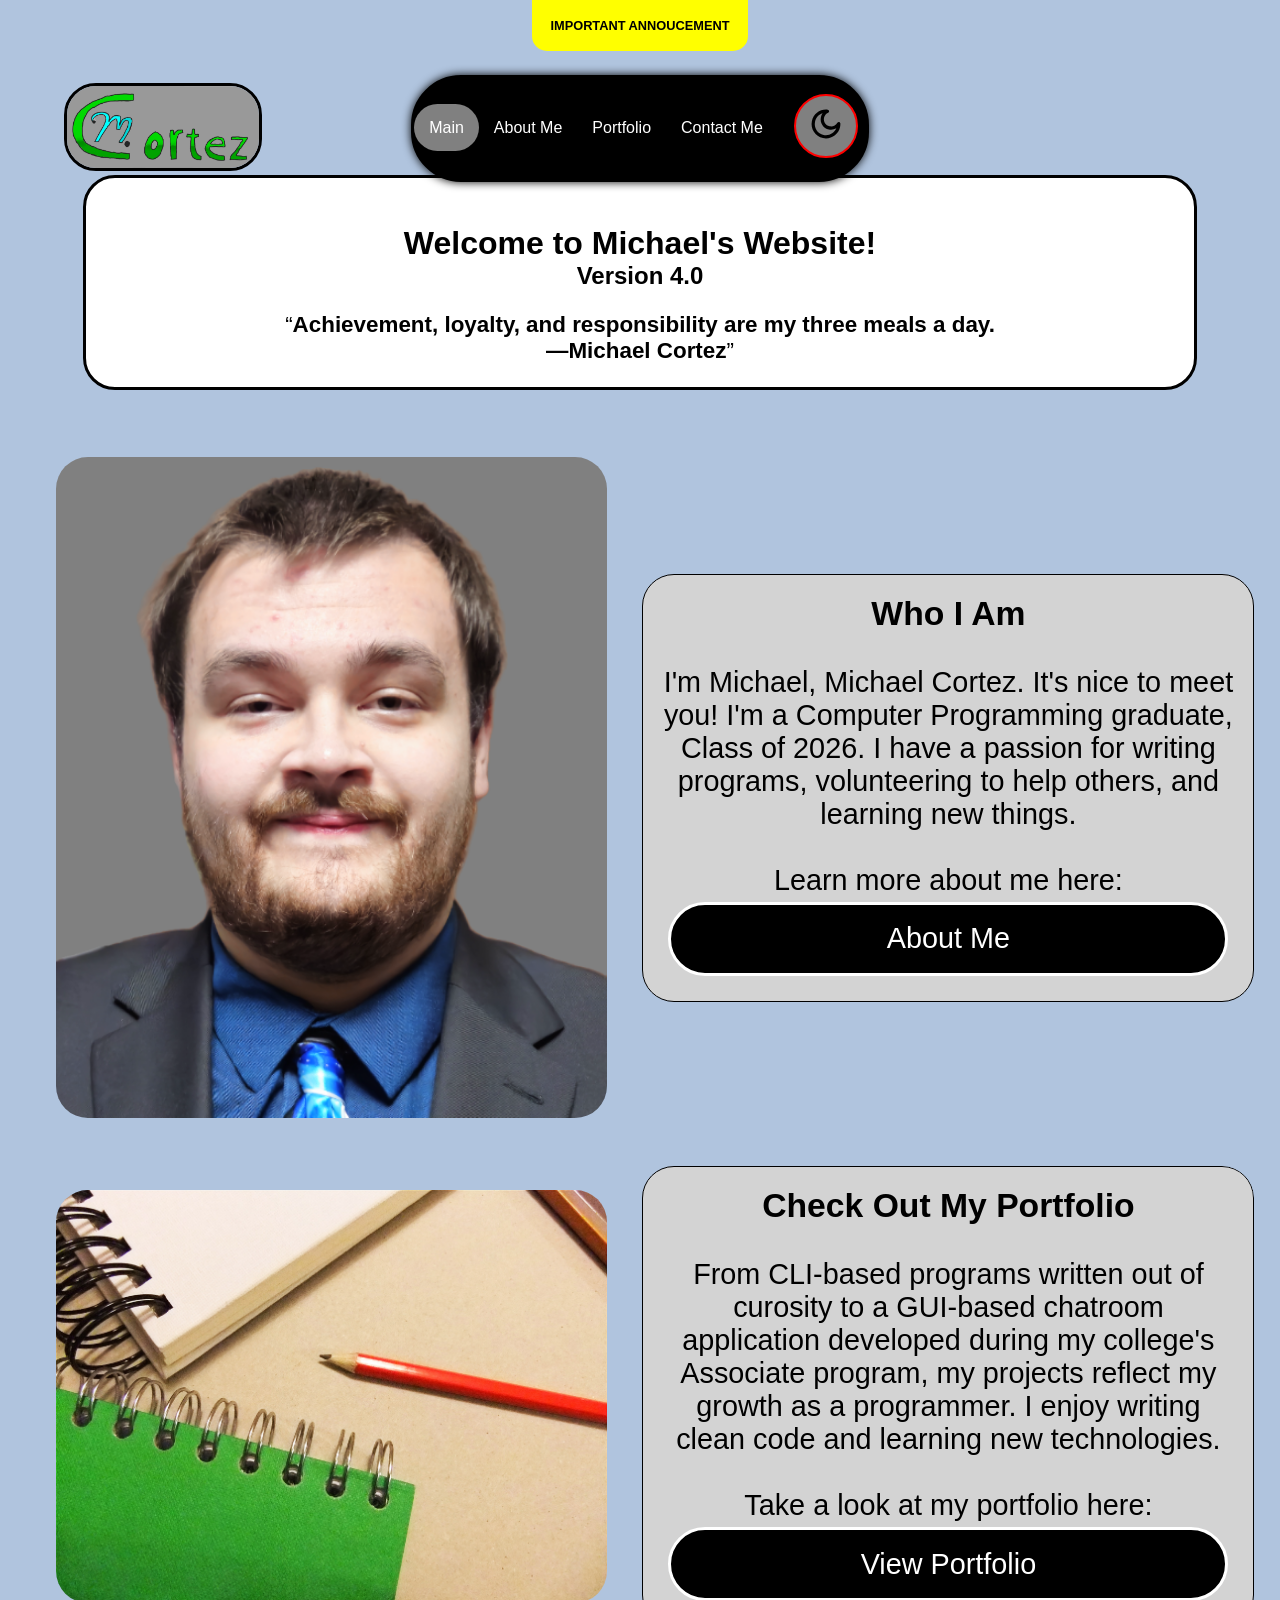
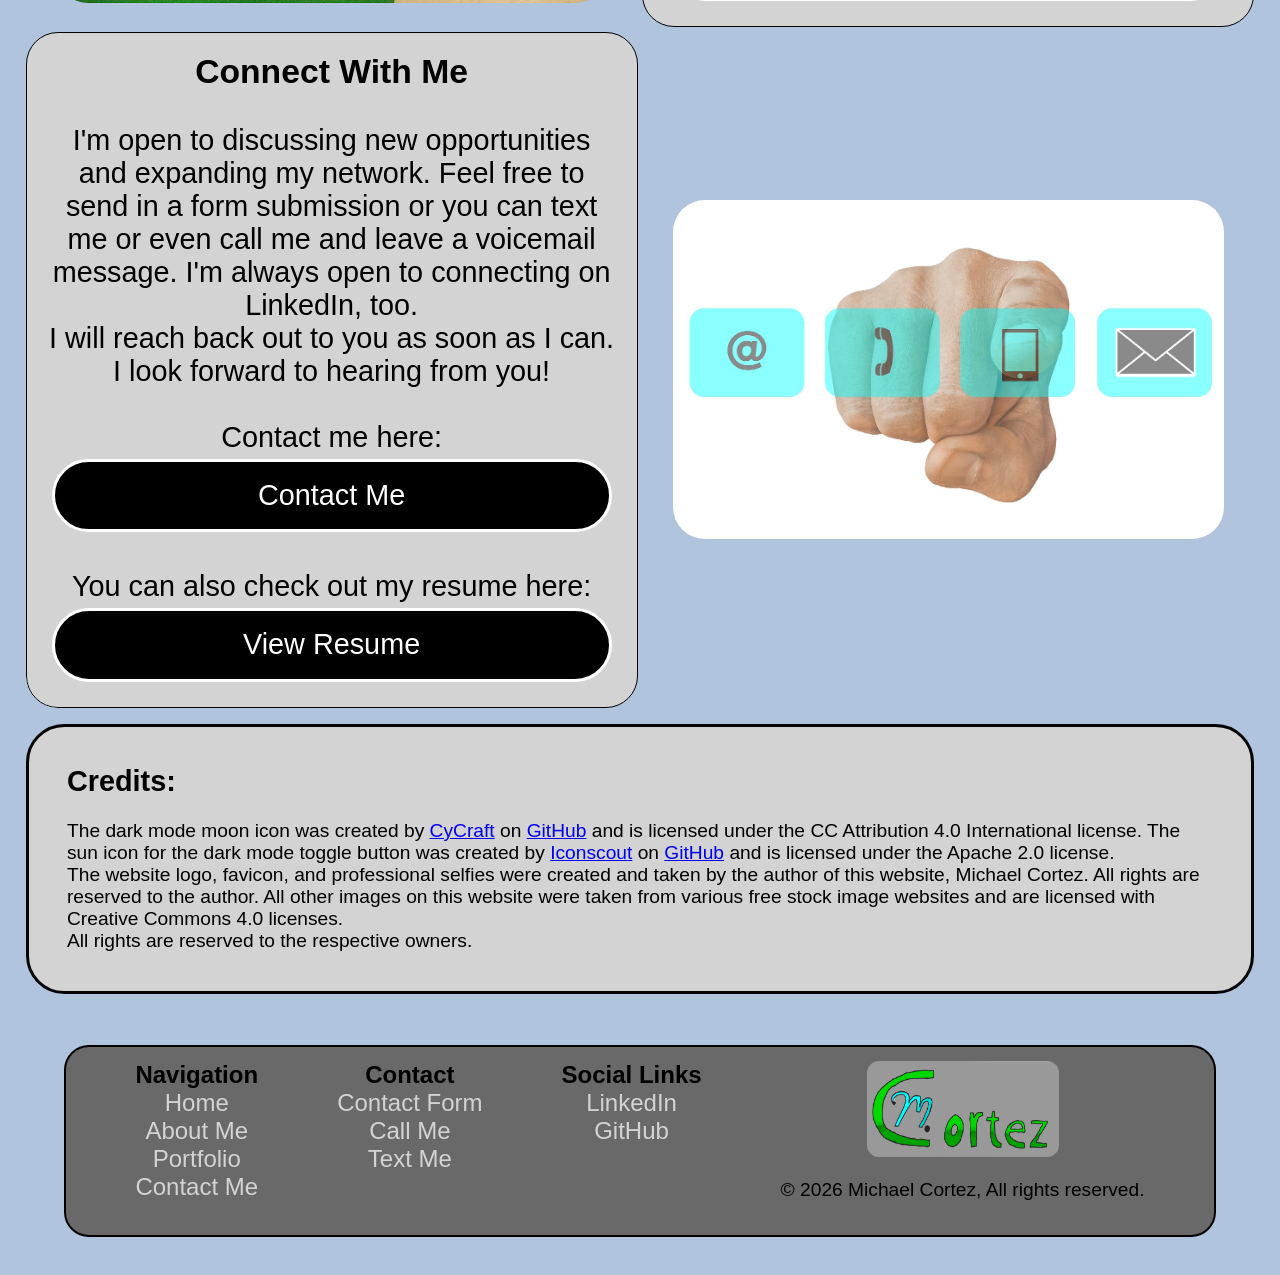
<file: index.html>
<!DOCTYPE html>

<html lang="en">
    <head>
        <meta charset="UTF-8">
        <meta name="viewport" content="width=device-width, initial-scale=1.0">
        <meta name="description" content="This is my portfolio showcasing some of my works and gives an overview of who I am.">
        <meta name="keywords" content="Michael, Portfolio, Projects, Links, Contact Me, About Me">
        <meta name="author" content="Michael Cortez">
        <link rel="canonical" href="https://michaeljcortez.com">
        <link rel="icon" type="image/x-icon" href="./images/websiteLogo/websiteLogoFavicon.jpeg">
        <link rel="stylesheet" href="./stylesheets/style.css" type="text/css">
        <noscript>
            <style>
                /* Fallback style in case the JavaScript-powered animations is either disabled or is not functioning properly. */
                .hidden {
                    opacity: 1 !important;
                }
            </style>
        </noscript>
        <title>Michael's Portfolio</title>
    </head>

    <body>
        <div class="logoImageWrapper">
            <img src="./images/websiteLogo/websiteLogoFull.jpeg" alt="Website logo." class="websiteLogoFullImageAtTop">
        </div>
        <nav class="top_nav_bar" id="top_nav_bar">
            <button class="hamburger" id="hamburger" type="button" onclick="hamburger()" aria-expanded="false" aria-controls="hb-links-wrapper">
                <span class="line"></span>
                <span class="line"></span>
                <span class="line"></span>
            </button>
            <div>
                <ul class="hb-links-wrapper" id="hb-links-wrapper">
                    <li><a href="index.html">Main</a></li>
                    <li><a href="about_me.html">About Me</a></li>
                    <li><a href="portfolio.html">Portfolio</a></li>
                    <li><a href="contact_me.html">Contact Me</a></li>
                </ul>
            </div>

            <ul class="nav-links" id="nav-links">
                <li><a href="index.html" class="active">Main</a></li>
                <li><a href="about_me.html">About Me</a></li>
                <li><a href="portfolio.html">Portfolio</a></li>
                <li><a href="contact_me.html">Contact Me</a></li>
            </ul>
        </nav>
        <header class="webpageInfo hidden">
            <h1><br><b>Welcome to Michael's Website!</b></h1>
            <h2 style="align-self: center;"><b>Version 4.0</b></h2>
            <!-- Personal inspiration quote. -->
            <blockquote><p><q><b>Achievement, loyalty, and responsibility are my three meals a day.<br>—Michael Cortez</b></q></p></blockquote>
        </header>
        
        <main>
            <!-- The Hero section of my index webpage. -->
            <section class="upperGrid">
                <div class="imageWrapper q1 hidden">
                    <img src="./images/selfies/newProfessionalPicture.png" alt="A modern professional selfie of Michael Cortez." class="newProSelfie">
                </div>
                <div class="paragraph-box q2 hidden">
                    <h3><b>Who I Am</b></h3>
                    <p>
                        <br>I'm Michael, Michael Cortez. It's nice to meet you! I'm a Computer 
                        Programming graduate, Class of 2026. I have a passion for writing 
                        programs, volunteering to help others, and learning new things. 
                        <br><br>Learn more about me here: <a href="about_me.html" class="button">About Me</a>
                    </p>
                </div>
            </section>

            <section class="indexGrid">
                <div class="imageWrapper q1 hidden">
                    <img src="./images/portfolioBook/writing-pencil-creative-green-artist-paper-font-portfolio-wired-sketchbook-964001.jpg" alt="Picture of a white and green notebook with a pencil." class="portfolioPic">
                </div>
                <div class="paragraph-box q2 hidden">
                    <h3><b>Check Out My Portfolio</b></h3>
                    <p>
                        <br>From CLI-based programs written out of curosity to a GUI-based 
                        chatroom application developed during my college's Associate program, 
                        my projects reflect my growth as a programmer. I enjoy writing clean 
                        code and learning new technologies.
                        <br><br>Take a look at my portfolio here: <a href="portfolio.html" class="button">View Portfolio</a>
                    </p>
                </div>

                <div class="imageWrapper q3 hidden">
                    <img src="./images/contactMePhoto/contact-us-2993109_1280.jpg" alt="A human finger pointing at four blue blocks representing forms of communication." class="contactMePic">
                </div>
                <div class="paragraph-box q4 hidden">
                    <h3><b>Connect With Me</b></h3>
                    <p>
                        <br>I'm open to discussing new opportunities and expanding my network. Feel 
                        free to send in a form submission or you can text me or even call me and leave 
                        a voicemail message. I'm always open to connecting on LinkedIn, too. 
                        <br>I will reach back out to you as soon as I can. I look forward to hearing from you!
                        <br><br>Contact me here: <a href="contact_me.html" class="button">Contact Me</a>
                        <br>You can also check out my resume here: <a href="assets/resume/michaelCortez_resume.pdf" target="_blank" rel="noopener noreferrer" class="button">View Resume</a>
                    </p>
                </div>
            </section>

            <div class="creditsParagraph hidden">
                <h2>Credits:</h2>
                <p>
                    <br>The dark mode moon icon was created by <a href="https://github.com/CyCraft" target="_blank" rel="noopener noreferrer">CyCraft</a> 
                    on <a href="https://github.com/CyCraft/pepicons" target="_blank" rel="noopener noreferrer">GitHub</a> and is licensed under the CC 
                    Attribution 4.0 International license. The sun icon for the dark mode toggle button was created by <a href="https://github.com/Iconscout" target="_blank" rel="noopener noreferrer">Iconscout</a> 
                    on <a href="https://github.com/Iconscout/unicons" target="_blank" rel="noopener noreferrer">GitHub</a> and is licensed under the 
                    Apache 2.0 license.
                    <br>The website logo, favicon, and professional selfies were created and taken by the author of this website, Michael Cortez. 
                    All rights are reserved to the author. All other images on this website were taken from various free stock image websites and are 
                    licensed with Creative Commons 4.0 licenses.
                    <br>All rights are reserved to the respective owners.
                </p>
            </div>
        </main>

        <footer id="footer">
            <noscript>
                <h3 style="text-align: left;">JavaScript is currently disabled or is not functioning properly. Some content and features may be limited or not display correctly.</h3>
                <ul style="list-style: none;">
                    <li><a href="index.html">Home</a></li>
                    <li><a href="about_me.html">About Me</a></li>
                    <li><a href="portfolio.html">Portfolio</a></li>
                    <li><a href="contact_me.html">Contact Me</a></li>
                </ul>
                <span style="display: inline-block; width: 100%; text-align: left;">&copy; 2026 Michael Cortez. All rights reserved.</span>
            </noscript>
        </footer>

        <!-- JavaScript scripts for this webpage. -->
        <!-- Loads the footer's content. -->
        <script defer type="text/javascript" src="./scripts/footer/footerContent.js"></script>
        <!-- Enables the hamburger menu functionality.-->
        <script defer type="text/javascript" src="./scripts/hamburger/hamburger.js"></script>
        <!-- Toggles the banner visibility. -->
        <script defer type="text/javascript" src="./scripts/banner/banner.js"></script>
        <!-- Handles phone calls and texts. -->
        <script defer type="text/javascript" src="./scripts/phone/phoneCall.js"></script>
        <script defer type="text/javascript" src="./scripts/phone/phoneText.js"></script>
        <!-- Injects dark mode functionality, a very much long awaited feature. -->
        <script defer type="text/javascript" src="./scripts/darkMode/darkMode.js"></script>
        <!-- Injects the new animations that reveal upward. -->
        <script defer type="text/javascript" src="./scripts/animations/revealUp.js"></script>
    </body>
</html>
</file>
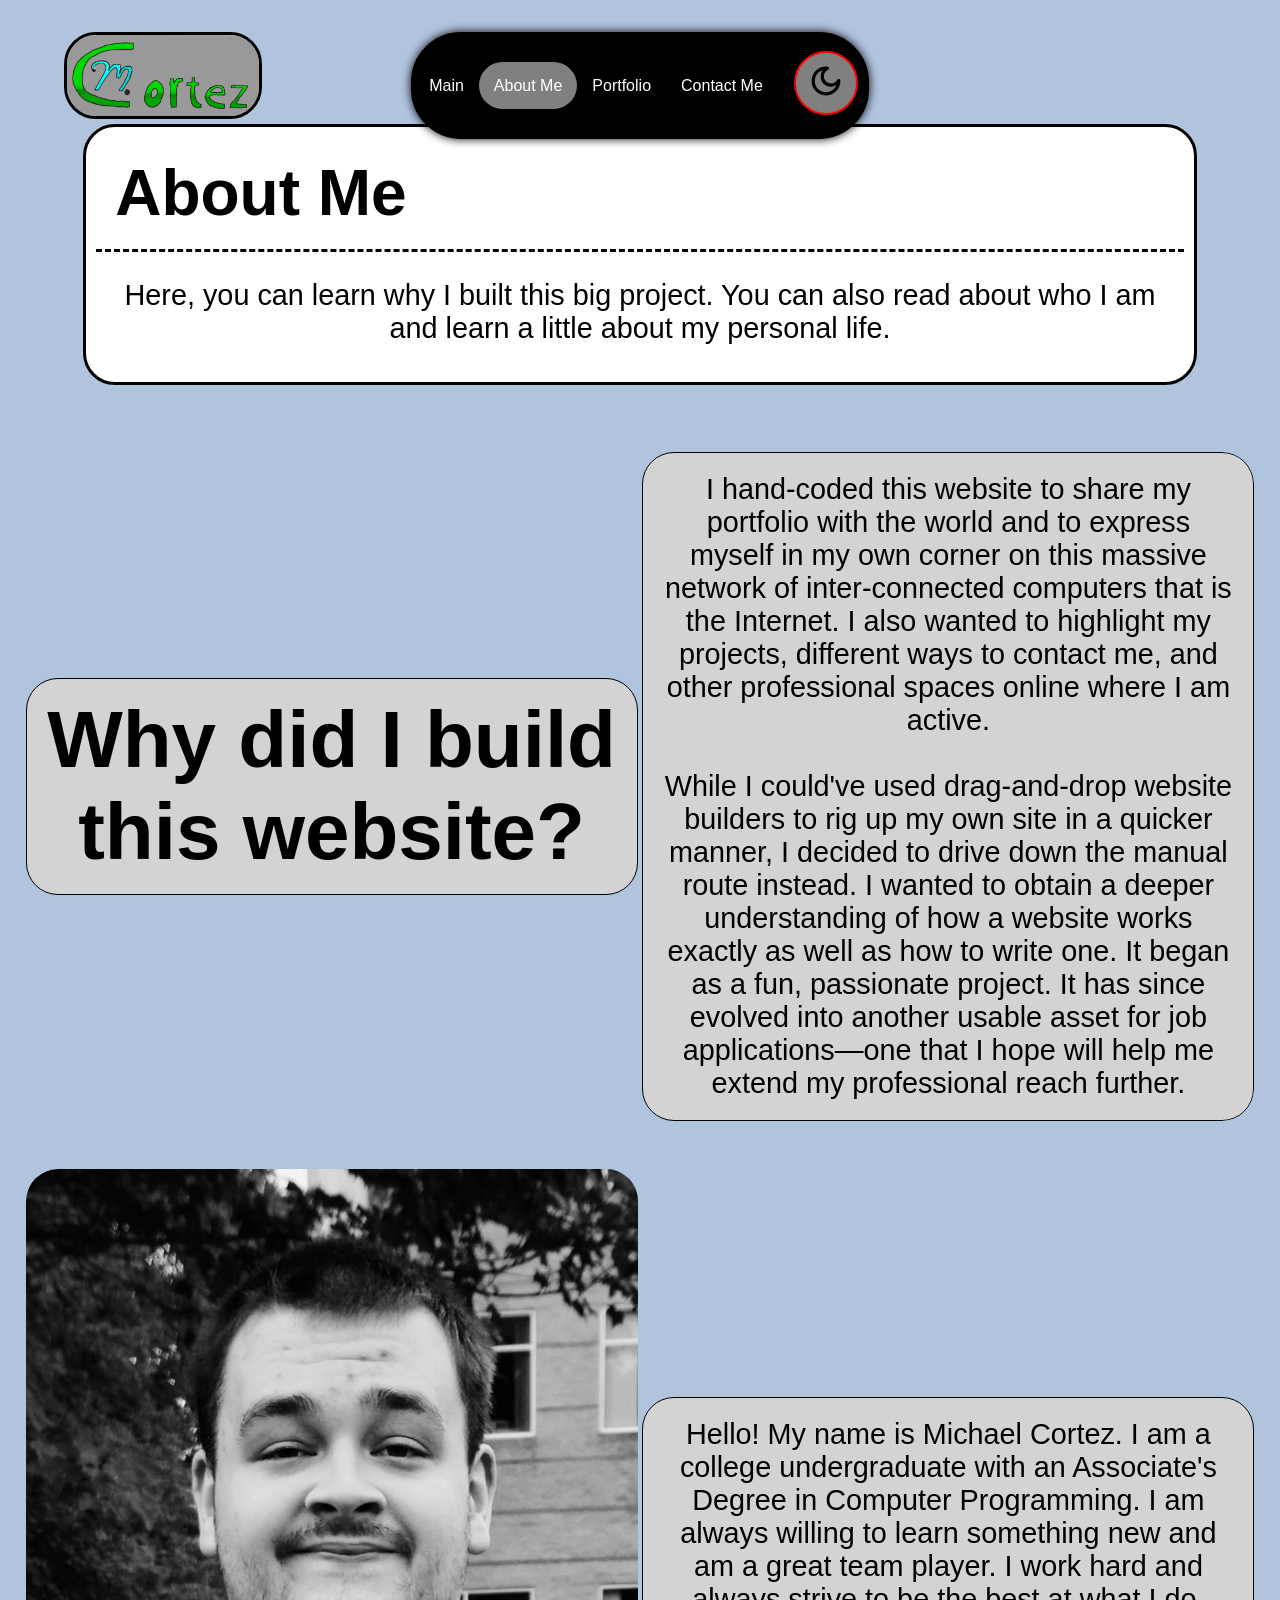
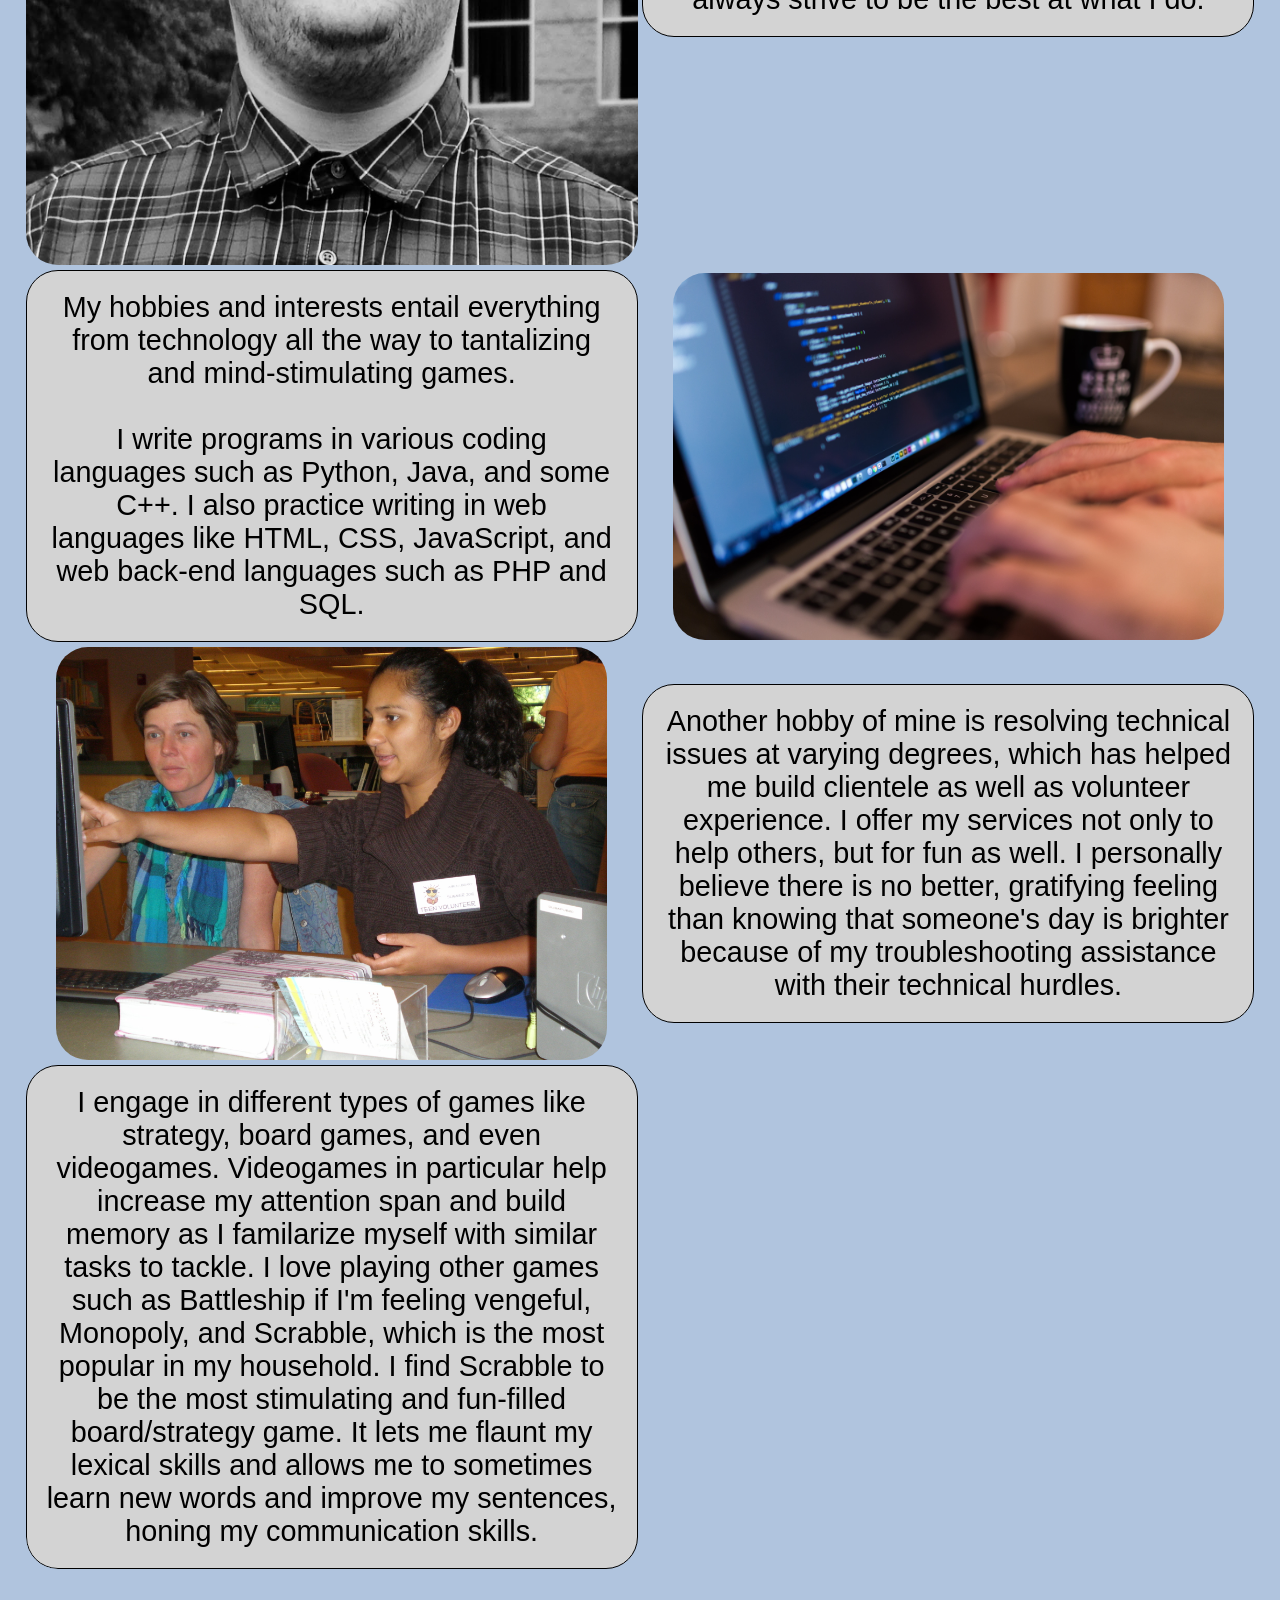
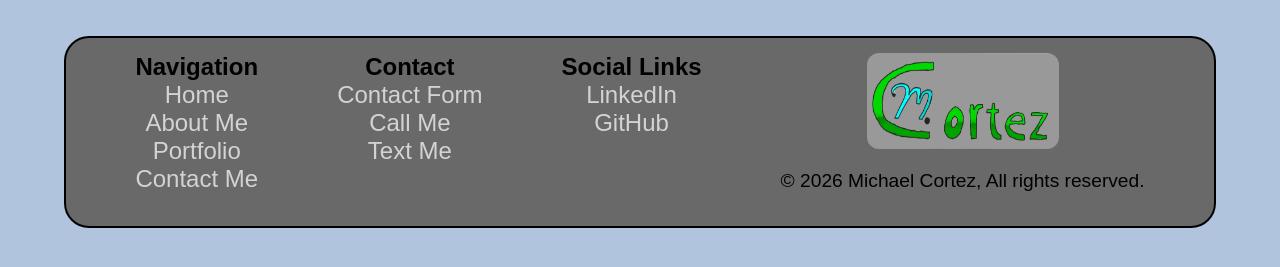
<file: about_me.html>
<!DOCTYPE html>

<html lang="en">
    <head>
        <meta charset="UTF-8">
        <meta name="viewport" content="width=device-width, initial-scale=1.0">
        <meta name="description" content="In this part of my portfolio, you learn more about me.">
        <meta name="keywords" content="Michael, Portfolio, Projects, Links, Contact Me, About Me">
        <meta name="author" content="Michael Cortez">
        <link rel="canonical" href="https://michaeljcortez.com/about_me.html">
        <link rel="icon" type="image/x-icon" href="./images/websiteLogo/websiteLogoFavicon.jpeg">
        <link rel="stylesheet" href="./stylesheets/style.css" type="text/css">
        <noscript>
            <style>
                /* Fallback style in case the JavaScript-powered animations is either disabled or is not functioning properly. */
                .hidden {
                    opacity: 1 !important;
                }
            </style>
        </noscript>
        <title>Michael's Portfolio - About Me</title>
    </head>

    <body>
        <div class="logoImageWrapper">
            <img src="./images/websiteLogo/websiteLogoFull.jpeg" alt="Website logo." class="websiteLogoFullImageAtTop">
        </div>
        <nav class="top_nav_bar">
            <button class="hamburger" id="hamburger" type="button" onclick="hamburger()" aria-expanded="false" aria-controls="hb-links-wrapper">
                <span class="line"></span>
                <span class="line"></span>
                <span class="line"></span>
            </button>
            <div>
                <ul class="hb-links-wrapper" id="hb-links-wrapper">
                    <li><a href="index.html">Main</a></li>
                    <li><a href="about_me.html">About Me</a></li>
                    <li><a href="portfolio.html">Portfolio</a></li>
                    <li><a href="contact_me.html">Contact Me</a></li>
                </ul>
            </div>

            <ul class="nav-links" id="nav-links">
                <li><a href="index.html">Main</a></li>
                <li><a href="about_me.html" class="active">About Me</a></li>
                <li><a href="portfolio.html">Portfolio</a></li>
                <li><a href="contact_me.html">Contact Me</a></li>
            </ul>
        </nav>
        <header class="webpageInfo">
            <div class="titleHeader">
                <h1>About Me</h1>
            </div>
            <div class="paragraph-box" style="background: none;">
                <p>
                    Here, you can learn why I built this big project. You can also read about who I am and learn a little about my personal life.
                </p>
            </div>
        </header>

        <main>
            <section class="upperGrid">
                <div class="questionAndParagraph-header qpHeaderWrapper q1 hidden">
                    <h2 style="font-size: 5rem; word-wrap: break-word;">Why did I build this website?</h2>
                </div>
                <div class="paragraph-box q2 hidden">
                    <p>
                        I hand-coded this website to share my portfolio with the world and to express 
                        myself in my own corner on this massive network of inter-connected computers 
                        that is the Internet. I also wanted to highlight my projects, different ways 
                        to contact me, and other professional spaces online where I am active.<br><br>
                        While I could've used drag-and-drop website builders to rig up my own site in 
                        a quicker manner, I decided to drive down the manual route instead. I wanted 
                        to obtain a deeper understanding of how a website works exactly as well as 
                        how to write one. It began as a fun, passionate project. It has since evolved  
                        into another usable asset for job applications—one that I hope will help me 
                        extend my professional reach further.
                    </p>
                </div>
            </section>

            <section class="aboutMeGrid">
                <div class="imageWrapper q1 hidden">
                    <!-- This is where my professional looking image of myself will be. -->
                    <img src="./images/selfies/scholarshipCeremonyPicture.jpg" alt="Professional selfie taken at award ceremony." class="proSelfie">
                </div>
                <div class="paragraph-box q2 hidden">
                    <p>
                        Hello! My name is Michael Cortez. I am a college undergraduate with an Associate's Degree in Computer
                        Programming. I am always willing to learn something new and am a great team player. I work hard and
                        always strive to be the best at what I do.
                    </p>
                </div>

                <div class="imageWrapper q3 hidden">
                    <img src="./images/computerProgramming/ComputerProgrammer.jpg" alt="Person typing on a laptop, coding." class="computerProgrammingPic">
                </div>
                <div class="paragraph-box q4 hidden">
                    <p>
                        My hobbies and interests entail everything from technology all the way to 
                        tantalizing and mind-stimulating games.<br><br>I write programs in various
                        coding languages such as Python, Java, and some C++. I also practice writing in 
                        web languages like HTML, CSS, JavaScript, and web back-end languages such as PHP 
                        and SQL.
                    </p>
                </div>

                <div class="imageWrapper q5 hidden">
                    <img src="./images/volunteeringComputerTroubleshooting/5137606183_3deea93177_k.jpg" alt="A teenager volunteering as a technical consultant." class="volunteeringTechHelpPic">
                </div>
                <div class="paragraph-box q6 hidden">
                    <p>
                        Another hobby of mine is resolving technical issues at varying degrees, which 
                        has helped me build clientele as well as volunteer experience. I offer my 
                        services not only to help others, but for fun as well. I personally believe
                        there is no better, gratifying feeling than knowing that someone's day is 
                        brighter because of my troubleshooting assistance with their technical hurdles.
                    </p>
                </div>

                <div class="imageWrapper q7 hidden">
                    <img src="./images/scrabble/scrabble-game-letters-fa6123-1024.jpg" alt="A pile of Scrabble tiles." class="scrabbleTilesPic">
                </div>
                <div class="paragraph-box q8 hidden">
                    <p>
                        I engage in different types of games like strategy, board games, and even 
                        videogames. Videogames in particular help increase my attention span and build 
                        memory as I familarize myself with similar tasks to tackle. I love playing 
                        other games such as Battleship if I'm feeling vengeful, Monopoly, and Scrabble, 
                        which is the most popular in my household. I find Scrabble to be the most 
                        stimulating and fun-filled board/strategy game. It lets me flaunt my lexical 
                        skills and allows me to sometimes learn new words and improve my sentences, 
                        honing my communication skills.
                    </p>
                </div>
            </section>
        </main>

        <footer id="footer">
            <noscript>
                <h3 style="text-align: left;">JavaScript is currently disabled or is not functioning properly. Some content and features may be limited or not display correctly.</h3>
                <ul style="list-style: none;">
                    <li><a href="index.html">Home</a></li>
                    <li><a href="about_me.html">About Me</a></li>
                    <li><a href="portfolio.html">Portfolio</a></li>
                    <li><a href="contact_me.html">Contact Me</a></li>
                </ul>
                <span style="display: inline-block; width: 100%; text-align: left;">&copy; 2026 Michael Cortez. All rights reserved.</span>
            </noscript>
        </footer>

        <!-- JavaScript scripts for this webpage. -->
        <!-- Updates the footer's last updated date. -->
        <script defer type="text/javascript" src="./scripts/footer/footerContent.js"></script>
        <!-- Enables the hamburger menu functionality.-->
        <script defer type="text/javascript" src="./scripts/hamburger/hamburger.js"></script>
        <!-- Handles phone calls and texts. -->
        <script defer type="text/javascript" src="./scripts/phone/phoneCall.js"></script>
        <script defer type="text/javascript" src="./scripts/phone/phoneText.js"></script>
        <!-- Injects dark mode functionality, a very much long awaited feature. -->
        <script defer type="text/javascript" src="./scripts/darkMode/darkMode.js"></script>
        <!-- Injects the new animations that reveal upward. -->
        <script defer type="text/javascript" src="./scripts/animations/revealUp.js"></script>
    </body>
</html>
</file>
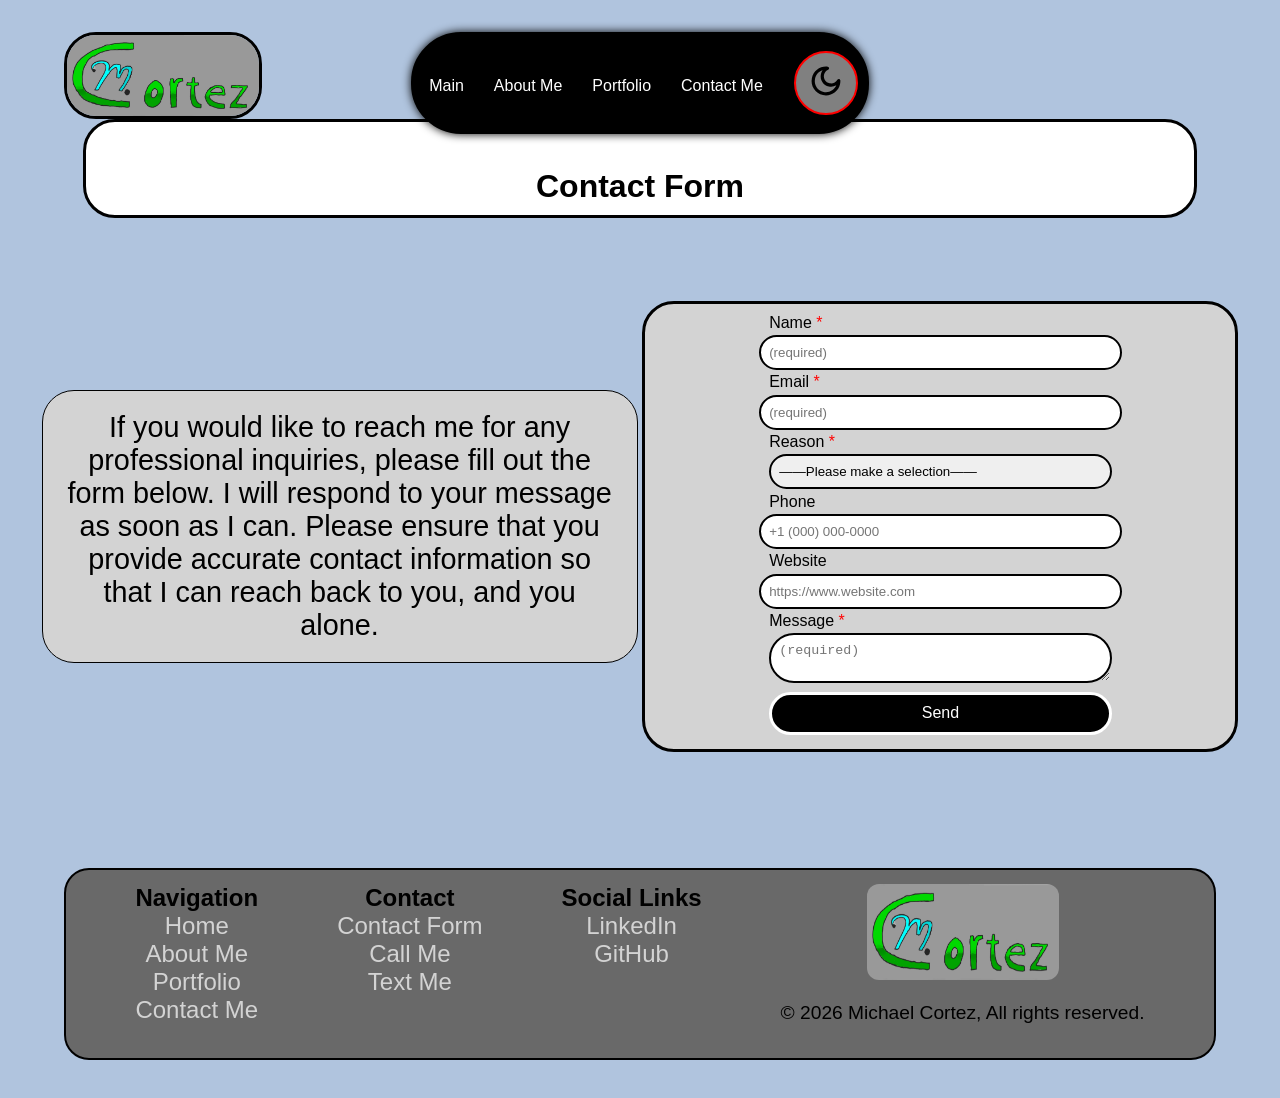
<file: contact_form.html>
<!DOCTYPE html>

<html lang="en">
    <head>
        <meta charset="UTF-8">
        <meta name="viewport" content="width=device-width, initial-scale=1.0">
        <meta name="description" content="You can submit a form to reach me for any professional and reasonable inquiries.">
        <meta name="keywords" content="Michael, Portfolio, Projects, Links, Contact Me, About Me">
        <meta name="author" content="Michael Cortez">
        <link rel="canonical" href="https://michaeljcortez.com/contact_form.html">
        <link rel="icon" type="image/x-icon" href="./images/websiteLogo/websiteLogoFavicon.jpeg">
        <link rel="stylesheet" href="./stylesheets/style.css" type="text/css">
        <!-- Patch for 1024px screens since the cause of the internal margining inside the nav bar in the Contact Form webpage is currently unknown. -->
        <style>
            @media screen and (min-width: 1024px) and (max-width: 1439px) {
                .top_nav_bar {
                    max-height: 4em;
                }
            }
        </style>
        <noscript>
            <style>
                /* Fallback style in case the JavaScript-powered animations is either disabled or is not functioning properly. */
                .hidden {
                    opacity: 1 !important;
                }
            </style>
        </noscript>
        <title>Michael's Portfolio - Contact Form</title>
    </head>

    <body>
        <div class="logoImageWrapper">
            <img src="./images/websiteLogo/websiteLogoFull.jpeg" alt="Website logo." class="websiteLogoFullImageAtTop">
        </div>
        <nav class="top_nav_bar">
            <button class="hamburger" id="hamburger" type="button" onclick="hamburger()" aria-expanded="false" aria-controls="hb-links-wrapper">
                <span class="line"></span>
                <span class="line"></span>
                <span class="line"></span>
            </button>
            <ul class="hb-links-wrapper" id="hb-links-wrapper">
                <li><a href="index.html">Main</a></li>
                <li><a href="about_me.html">About Me</a></li>
                <li><a href="portfolio.html">Portfolio</a></li>
                <li><a href="contact_me.html">Contact Me</a></li>
            </ul>

            <ul class="nav-links" id="nav-links">
                <li><a href="index.html">Main</a></li>
                <li><a href="about_me.html">About Me</a></li>
                <li><a href="portfolio.html">Portfolio</a></li>
                <li><a href="contact_me.html">Contact Me</a></li>
            </ul>
        </nav>
        <header class="webpageInfo">
            <h1><br>Contact Form</h1>
        </header>

        <main>
            <section class="upperGrid" style="padding: 1em;">
                <div class="paragraph-box q1 hidden">
                    <p>
                        If you would like to reach me for any professional inquiries, please fill out the form below.
                        I will respond to your message as soon as I can. Please ensure that you provide accurate contact
                        information so that I can reach back to you, and you alone.
                    </p>
                </div>
                <form method="POST" action="https://api.web3forms.com/submit" class="contactForm q2 hidden">
                    <!-- This is a honeypot field to catch bots in the act of spamming. -->
                    <input type="text" name="__gotcha" style="display: none;">

                    <input type="hidden" name="access_key" value="9d318362-970e-4177-b996-a3b359fadeb5">
                    <label>Name <span style="color: red;">*</span></label>
                    <input type="text" name="Name" placeholder="(required)" id="formName" required>
                    <label>Email <span style="color: red;">*</span></label>
                    <input type="email" name="Email" placeholder="(required)" id="formEmail" required>
                    <label for="reason">Reason <span style="color: red;">*</span></label>
                    <select id="reason" name="reasonForContact" required>
                        <option value="" disabled selected>——Please make a selection——</option>
                        <option value="opportunity">Job / Contract Opportunity</option>
                        <option value="freelance">Freelance Project Inquiry</option>
                        <option value="feedback">Feedback on Website</option>
                        <option value="general">General Question</option>
                        <option value="casual">Just Saying Hello</option>
                    </select>
                    <label>Phone</label>
                    <input type="tel" name="Phone" placeholder="+1 (000) 000-0000" id="formPhone">
                    <label>Website</label>
                    <input type="url" name="Website" placeholder="https://www.website.com" id="formURL">
                    <label>Message <span style="color: red;">*</span></label>
                    <textarea contenteditable="true" name="Message" placeholder="(required)" id="formMessage" required></textarea>
                    <br><button type="submit" id="submitFormButton">Send</button>
                </form>
            </section>
        </main>

        <footer id="footer">
            <noscript>
                <h2 style="text-align: left;">JavaScript is currently disabled or is not functioning properly. Some content and features may be limited or not display correctly.</h2>
                <ul style="list-style: none;">
                    <li><a href="index.html">Home</a></li>
                    <li><a href="about_me.html">About Me</a></li>
                    <li><a href="portfolio.html">Portfolio</a></li>
                    <li><a href="contact_me.html">Contact Me</a></li>
                </ul>
                <span style="display: inline-block; width: 100%; text-align: left;">&copy; 2026 Michael Cortez. All rights reserved.</span>
            </noscript>
        </footer>

        <!-- JavaScript scripts for this webpage. -->
        <!-- Updates the footer's last updated date. -->
        <script defer type="text/javascript" src="./scripts/footer/footerContent.js"></script>
        <!-- Enables the hamburger menu functionality.-->
        <script defer type="text/javascript" src="./scripts/hamburger/hamburger.js"></script>
        <!-- Handles phone calls and texts. -->
        <script defer type="text/javascript" src="./scripts/phone/phoneCall.js"></script>
        <script defer type="text/javascript" src="./scripts/phone/phoneText.js"></script>
        <!-- Injects dark mode functionality, a very much long awaited feature. -->
        <script defer type="text/javascript" src="./scripts/darkMode/darkMode.js"></script>
        <!-- Injects the new animations that reveal upward. -->
        <script defer type="text/javascript" src="./scripts/animations/revealUp.js"></script>
    </body>
</html>
</file>
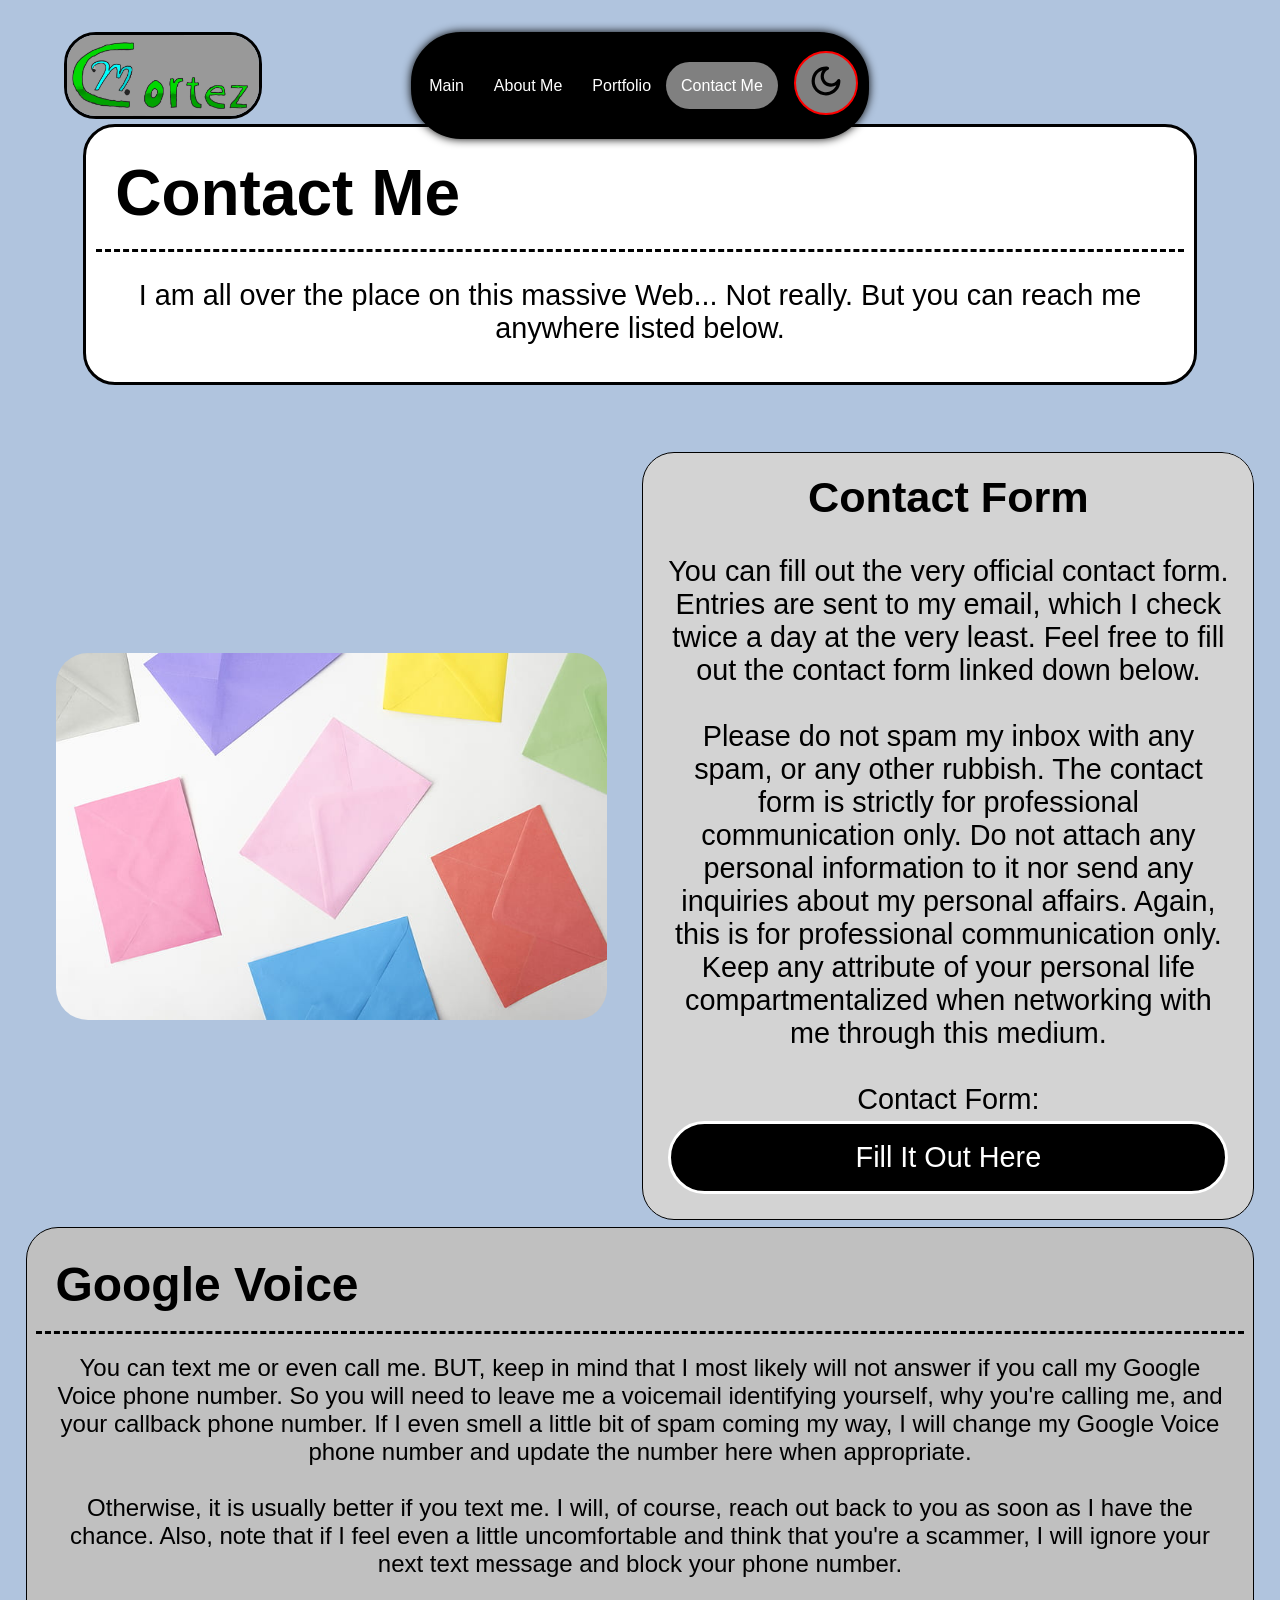
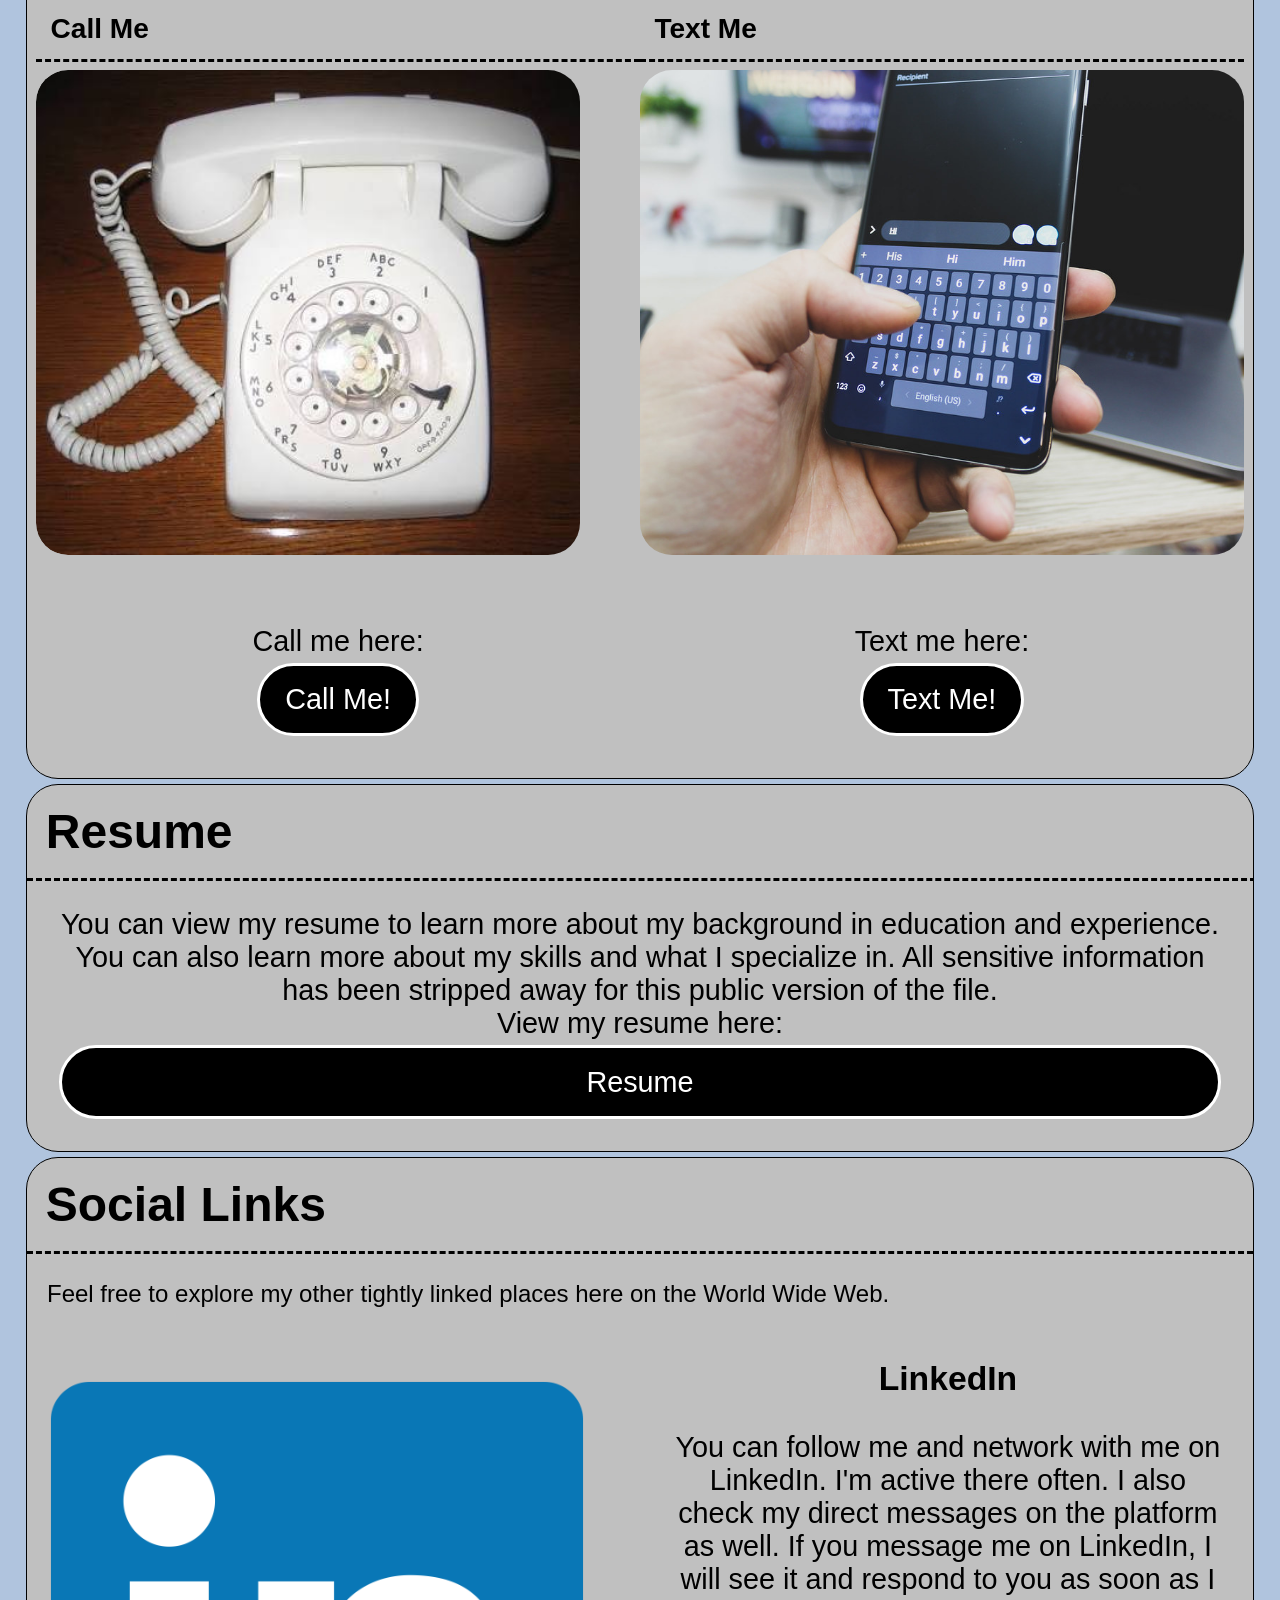
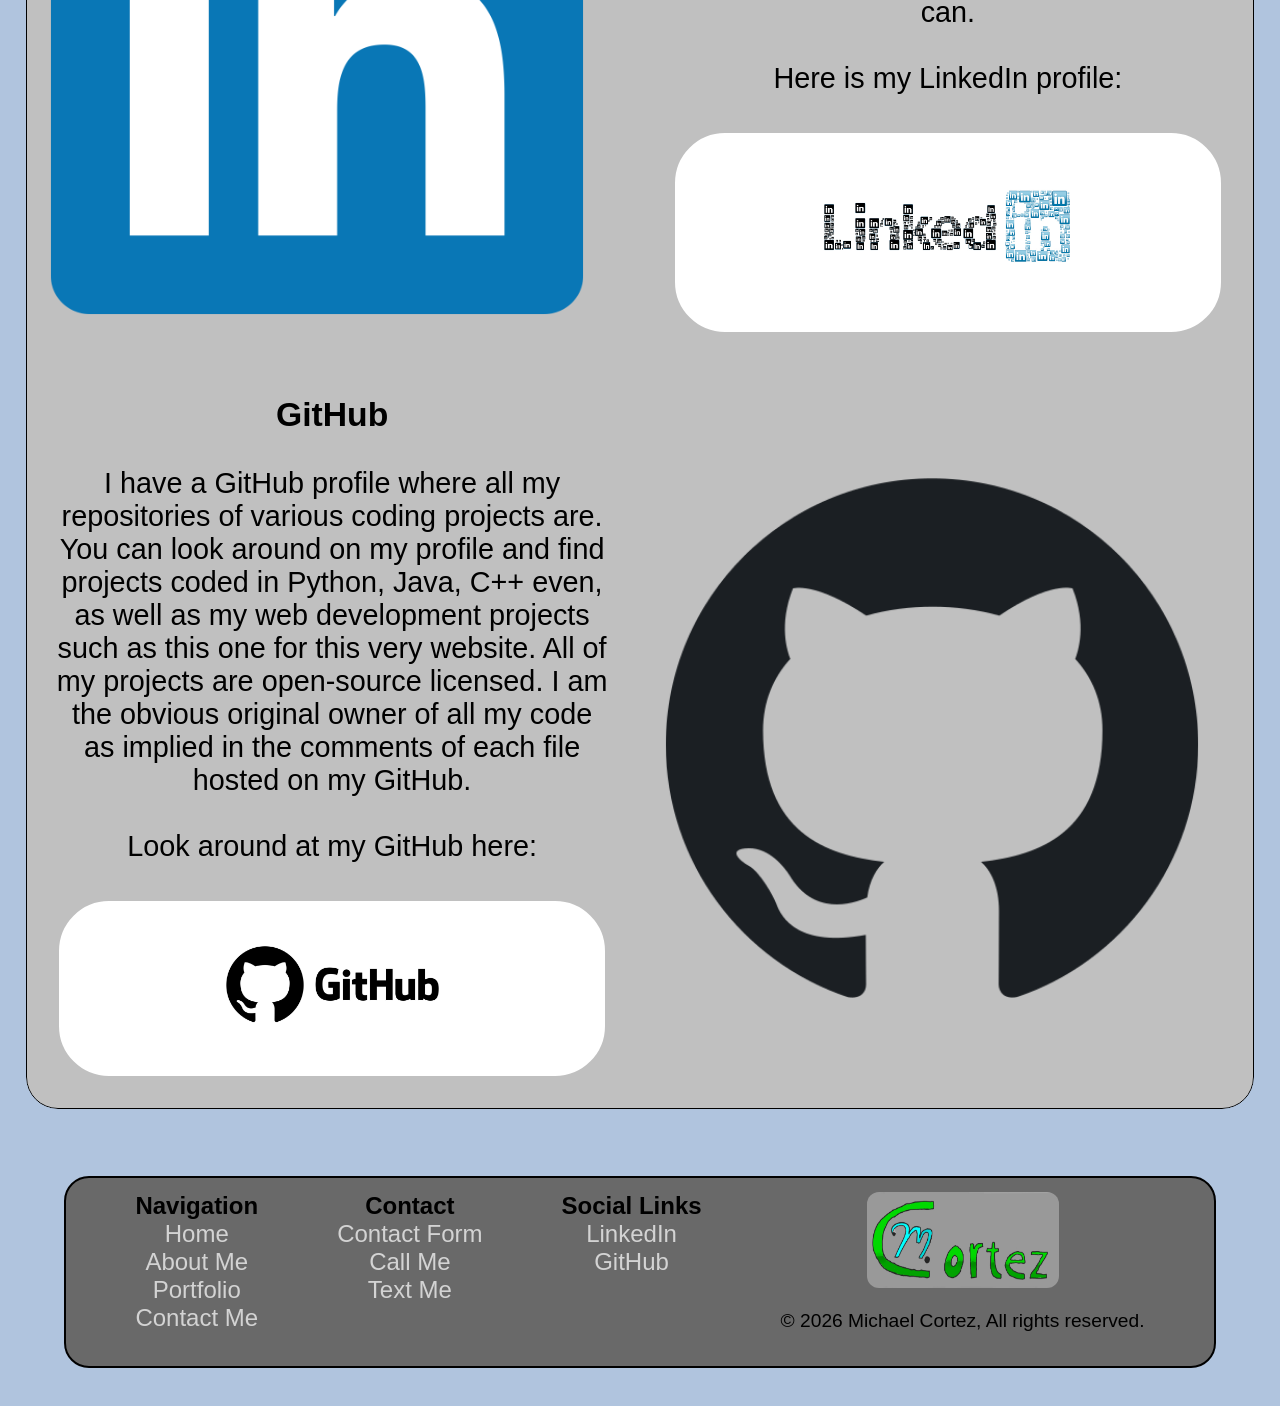
<file: contact_me.html>
<!DOCTYPE html>

<html lang="en">
    <head>
        <meta charset="UTF-8">
        <meta name="viewport" content="width=device-width, initial-scale=1.0">
        <meta name="description" content="You can find a few ways to reach me in this part of my portfolio.">
        <meta name="keywords" content="Michael, Portfolio, Projects, Links, Contact Me, About Me">
        <meta name="author" content="Michael Cortez">
        <link rel="canonical" href="https://michaeljcortez.com/contact_me.html">
        <link rel="icon" type="image/x-icon" href="./images/websiteLogo/websiteLogoFavicon.jpeg">
        <link rel="stylesheet" href="./stylesheets/style.css" type="text/css">
        <noscript>
            <style>
                /* Fallback style in case the JavaScript-powered animations is either disabled or is not functioning properly. */
                .hidden {
                    opacity: 1 !important;
                }
            </style>
        </noscript>
        <title>Michael's Portfolio - Contact Me</title>
    </head>

    <body>
        <div class="logoImageWrapper">
            <img src="./images/websiteLogo/websiteLogoFull.jpeg" alt="Website logo." class="websiteLogoFullImageAtTop">
        </div>
        <nav class="top_nav_bar">
            <button class="hamburger" id="hamburger" type="button" onclick="hamburger()" aria-expanded="false" aria-controls="hb-links-wrapper">
                <span class="line"></span>
                <span class="line"></span>
                <span class="line"></span>
            </button>
            <div>
                <ul class="hb-links-wrapper" id="hb-links-wrapper">
                    <li><a href="index.html">Main</a></li>
                    <li><a href="about_me.html">About Me</a></li>
                    <li><a href="portfolio.html">Portfolio</a></li>
                    <li><a href="contact_me.html">Contact Me</a></li>
                </ul>
            </div>

            <ul class="nav-links" id="nav-links">
                <li><a href="index.html">Main</a></li>
                <li><a href="about_me.html">About Me</a></li>
                <li><a href="portfolio.html">Portfolio</a></li>
                <li><a href="contact_me.html" class="active">Contact Me</a></li>
            </ul>
        </nav>
        <header class="webpageInfo">
            <div class="titleHeader">
                <h1>Contact Me</h1>
            </div>
            <div class="paragraph-box" style="background: none;">
                <p>
                    I am all over the place on this massive Web... Not really. But you can reach me anywhere listed below.
                </p>
            </div>
        </header>

        <main>
            <section class="contactMeGrid">
                <div class="imageWrapper q1 hidden">
                    <!-- This will be a picture of some mail. -->
                    <img src="./images/mail/envelope-stationery-invitations-congratulations-preview.jpg" alt="An image of colored envelopes." class="contactFormMailImage">
                </div>
                <div class="paragraph-box q2 hidden">
                    <h2><b>Contact Form</b></h2>
                    <p>
                        <br>You can fill out the very official contact form. Entries are sent to my email, which I check twice a day at the
                        very least. Feel free to fill out the contact form linked down below.<br><br>Please do not spam my inbox with any spam,
                        or any other rubbish. The contact form is strictly for professional communication only. Do not attach any
                        personal information to it nor send any inquiries about my personal affairs. Again, this is for professional
                        communication only. Keep any attribute of your personal life compartmentalized when networking with me through
                        this medium.
                        <br><br>Contact Form: <a href="contact_form.html" class="button">Fill It Out Here</a>
                    </p>
                </div>

                <section style="margin-top: 0.1em;" class="phoneGrid q3 hidden">
                    <div class="titleHeader sq1">
                        <h2><b>Google Voice</b></h2>
                    </div>
                    <div class="paragraph-box sq2 hidden" style="background: none; border: none;">
                        <p>
                            You can text me or even call me. BUT, keep in mind that I most likely will not answer if you call
                            my Google Voice phone number. So you will need to leave me a voicemail identifying yourself, why
                            you're calling me, and your callback phone number. If I even smell a little bit of spam coming
                            my way, I will change my Google Voice phone number and update the number here when appropriate.
                            <br><br>Otherwise, it is usually better if you text me. I will, of course, reach out back to you as
                            soon as I have the chance. Also, note that if I feel even a little uncomfortable and think that you're
                            a scammer, I will ignore your next text message and block your phone number.
                        </p>
                    </div>
                    <div class="titleHeader sq3">
                        <h3><b>Call Me</b></h3>
                    </div>
                    <div class="imageWrapper sq4 hidden">
                        <img src="./images/rotaryTelephone/images.jpg" alt="Rotary dial phone." class="rotaryTelephoneImage">
                    </div>
                    <div class="paragraph-box sq5" style="background: none; border: none;">
                        <p>
                            Call me here: <a href="" id="phoneCallButtonLink" class="button hidden">Call Me!</a>
                        </p>
                    </div>
                    <div class="titleHeader sq6">
                        <h3><b>Text Me</b></h3>
                    </div>
                    <div class="imageWrapper sq7 hidden">
                        <img src="./images/smartphoneTexting/49768710393_f5d158f28b_b.jpg" alt="Smartphone texting." class="smartphoneTextingImage">
                    </div>
                    <div class="paragraph-box sq8" style="background: none; border: none;">
                        <p>
                            Text me here: <a href="" id="phoneTextButtonLink" class="button hidden">Text Me!</a>
                        </p>
                    </div>
                </section>

                <section class="resumeGrid q4 hidden">
                    <div class="titleHeader sq1 hidden">
                        <h2>Resume</h2>
                    </div>
                    <div class="paragraph-box sq2 hidden" style="background: none; border: none;">
                        <p>
                            You can view my resume to learn more about my background in education and experience. You can also learn 
                            more about my skills and what I specialize in. All sensitive information has been stripped away for this 
                            public version of the file.
                            <br>View my resume here: <a href="./assets/resume/michaelCortez_resume.pdf" target="_blank" rel="noopener noreferrer" class="button hidden">Resume</a>
                        </p>
                    </div>
                </section>

                <section class="linksGrid q5">
                    <div class="titleHeader sq1">
                        <h2>Social Links</h2>
                    </div>
                    <div class="paragraph-box sq2" style="background: none; border: none;">
                        <p>
                            Feel free to explore my other tightly linked places here on the World Wide Web.
                        </p>
                    </div>
                    <div class="imageWrapper sq3 hidden">
                        <img src="./images/linkedInLogo/linkedin.png" class="linkedInLogo" alt="LinkedIn logo.">
                    </div>
                    <div class="paragraph-box sq4 hidden" style="background: none;">
                        <h3><b>LinkedIn</b></h3>
                        <p>
                            <br>You can follow me and network with me on LinkedIn. I'm active there often. I also check my direct
                            messages on the platform as well. If you message me on LinkedIn, I will see it and respond to
                            you as soon as I can.
                            <br><br>Here is my LinkedIn profile:
                            <br><br><a class="button hidden" style="background: white;" href="https://www.linkedin.com/in/michael-cortez-15586b25b" target="_blank" rel="noopener noreferrer"><img src="./images/linkedInLogo/linkedIn_logo_button.jpg" class="linkedInLogoButton" alt="Clickable LinkedIn logo button."></a>
                        </p>
                    </div>

                    <div class="imageWrapper sq5 hidden">
                        <img src="./images/gitHubLogo/github.png" class="gitHubLogo" alt="GitHub logo.">
                    </div>
                    <div class="paragraph-box sq6 hidden" style="background: none;">
                        <h3><b>GitHub</b></h3>
                        <p>
                            <br>I have a GitHub profile where all my repositories of various coding projects are. You can look around
                            on my profile and find projects coded in Python, Java, C++ even, as well as my web development projects
                            such as this one for this very website. All of my projects are open-source licensed. I am the obvious
                            original owner of all my code as implied in the comments of each file hosted on my GitHub.
                            <br><br>Look around at my GitHub here:
                            <br><br><a class="button hidden" style="background: white;" href="https://github.com/MikesTheCodingAddict" target="_blank" rel="noopener noreferrer"><img src="./images/gitHubLogo/gitHub_logo_button.jpg" class="gitHubLogoButton" alt="Clickable GitHub logo button."></a>
                        </p>
                    </div>
                </section>
            </section>
        </main>

        <footer id="footer">
            <noscript>
                <h3 style="text-align: left;">JavaScript is currently disabled or is not functioning properly. Some content and features may be limited or not display correctly.</h3>
                <ul style="list-style: none;">
                    <li><a href="index.html">Home</a></li>
                    <li><a href="about_me.html">About Me</a></li>
                    <li><a href="portfolio.html">Portfolio</a></li>
                    <li><a href="contact_me.html">Contact Me</a></li>
                </ul>
                <span style="display: inline-block; width: 100%; text-align: left;">&copy; 2026 Michael Cortez. All rights reserved.</span>
            </noscript>
        </footer>

        <!-- JavaScript scripts for this webpage. -->
        <!-- Updates the footer's last updated date. -->
        <script defer type="text/javascript" src="./scripts/footer/footerContent.js"></script>
        <!-- Enables the hamburger menu functionality.-->
        <script defer type="text/javascript" src="./scripts/hamburger/hamburger.js"></script>
        <!-- Allows the end user to call and or text the Google Voice phone number. -->
        <script defer type="text/javascript" src="./scripts/phone/phoneCall.js"></script>
        <script defer type="text/javascript" src="./scripts/phone/phoneText.js"></script>
        <!-- Injects dark mode functionality, a very much long awaited feature. -->
        <script defer type="text/javascript" src="./scripts/darkMode/darkMode.js"></script>
        <!-- Injects the new animations that reveal upward. -->
        <script defer type="text/javascript" src="./scripts/animations/revealUp.js"></script>
    </body>
</html>
</file>
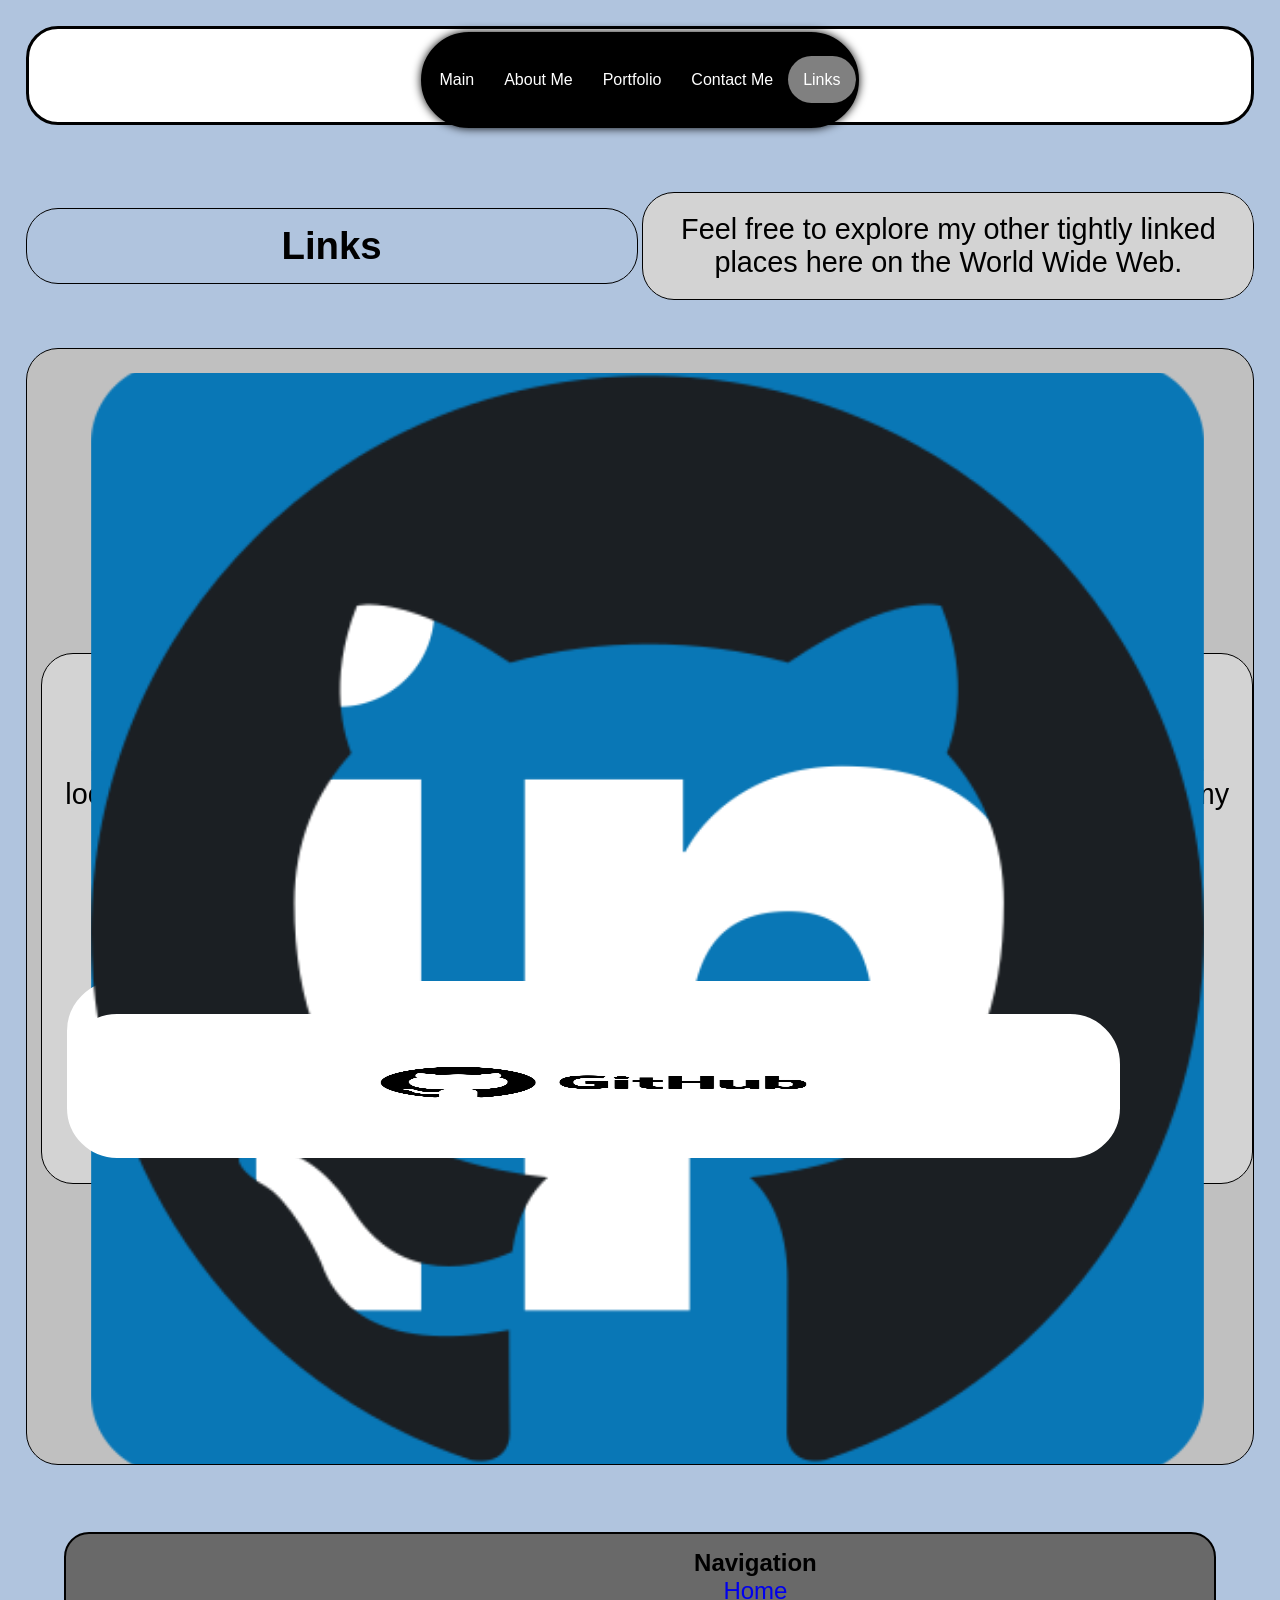
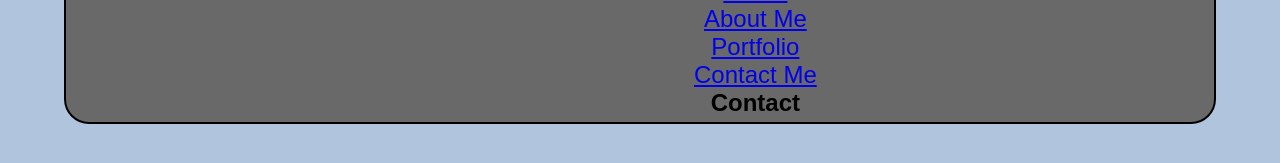
<file: links.html>
<!DOCTYPE html>

<html lang="en">
    <head>
        <meta charset="UTF-8">
        <meta name="viewport" content="width=device-width, initial-scale=1.0">
        <meta name="description" content="Explore links to other websites where I'm at in this part of my portfolio.">
        <meta name="keywords" content="Michael, Portfolio, Projects, Links, Contact Me, About Me">
        <meta rel="canonical" href="https://michaeljcortez.com/links.html">
        <meta name="author" content="Michael Cortez">
        
        <link rel="stylesheet" href="./stylesheets/style.css" type="text/css">

        <title>Michael's Portfolio - Links</title>
    </head>

    <body>
        <nav class="top_nav_bar">
            <button class="hamburger" id="hamburger" type="button" onclick="hamburger()" aria-expanded="false" aria-controls="hb-links-wrapper">
                <span class="line"></span>
                <span class="line"></span>
                <span class="line"></span>
            </button>
            <div>
                <ul class="hb-links-wrapper" id="hb-links-wrapper">
                    <li><a href="index.html">Main</a></li>
                    <li><a href="about_me.html">About Me</a></li>
                    <li><a href="portfolio.html">Portfolio</a></li>
                    <li style="display: none;"><a href="#">UNDEFINED</a></li>
                    <li><a href="contact_me.html">Contact Me</a></li>
                    <li><a href="links.html">Links</a></li>
                </ul>
            </div>

            <ul class="nav-links">
                <li><a href="index.html">Main</a></li>
                <li><a href="about_me.html">About Me</a></li>
                <li><a href="portfolio.html">Portfolio</a></li>
                <li style="display: none;"><a href="#">UNDEFINED</a></li>
                <li><a href="contact_me.html">Contact Me</a></li>
                <li><a href="links.html" class="active">Links</a></li>
            </ul>
        </nav>
        <header>
            <h1><br>Stay "<i>LinkedIn</i>" With Mike!</h1>
        </header>

        <main>
            <section class="upperGrid">
                <div class="questionAndParagraph-header q1">
                    <h2>Links</h2>
                </div>
                <div class="paragraph-box q2">
                    <p>
                        Feel free to explore my other tightly linked places here on the World Wide Web.
                    </p>
                </div>
            </section>

            <section class="section-wrapper linksGrid">
                <div class="imageWrapper q1">
                    <img src="./images/linkedInLogo/linkedin.png" class="linkedInLogo">
                </div>
                <div class="paragraph-box q2">
                    <h3><b>LinkedIn</b></h3>
                    <p>
                        <br>You can follow me and network with me on LinkedIn. I'm active there often. I also check my direct
                        messages on the platform as well. If you message me on LinkedIn, I will see it and respond to
                        you as soon as I can.
                        <br><br>Here is my LinkedIn profile:
                        <br><br><button class="logoButton"><a href="https://www.linkedin.com/in/michael-cortez-15586b25b" target="_blank" rel="noopener noreferrer"><img src="./images/linkedInLogo/linkedIn_logo_button.jpg" class="linkedInLogoButton"></a></button>
                    </p>
                </div>

                <div class="imageWrapper q3">
                    <img src="./images/gitHubLogo/github.png" class="gitHubLogo">
                </div>
                <div class="paragraph-box q4">
                    <h3><b>GitHub</b></h3>
                    <p>
                        <br>I have a GitHub profile where all my repositories of various coding projects are. You can look around
                        on my profile and find projects coded in Python, Java, C++ even, as well as my web development projects
                        such as this one for this very website. All of my projects are open-source licensed. I am the obvious
                        original owner of all my code as implied in the comments of each file hosted on my GitHub.
                        <br><br>Look around at my GitHub here:
                        <br><br><button class="logoButton"><a href="https://github.com/MikesTheCodingAddict" target="_blank" rel="noopener noreferrer"><img src="./images/gitHubLogo/gitHub_logo_button.jpg" class="gitHubLogoButton"></a></button>
                    </p>
                </div>
            </section>
        </main>

        <footer>
            <span id="footer"></span>
        </footer>

        <!-- --JavaScript scripts for this webpage.-- -->
        <!-- Updates the footer's last updated date. -->
        <script type="text/javascript" src="./scripts/footer/footerContent.js" defer></script>
        <!-- Enables the hamburger menu functionality.-->
        <script type="text/javascript" src="./scripts/hamburger/hamburger.js" defer></script>
    </body>
</html>
</file>
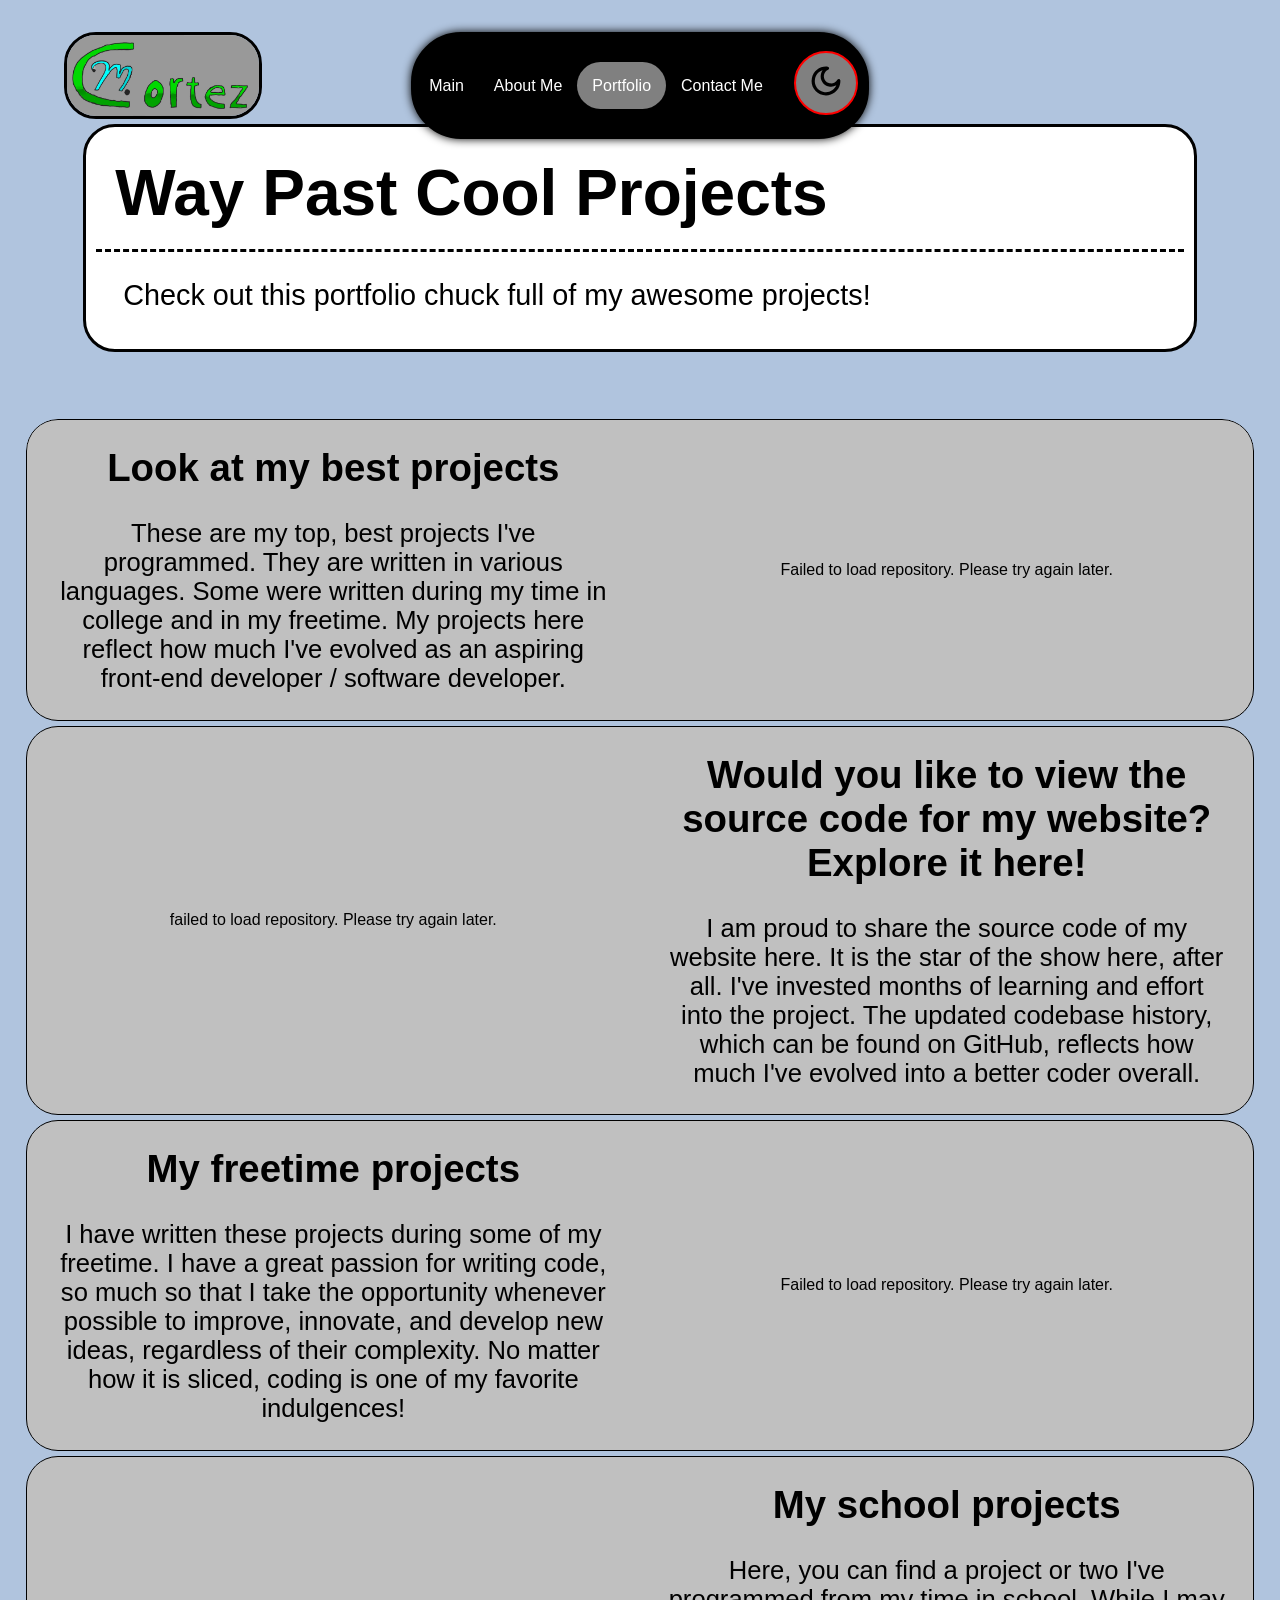
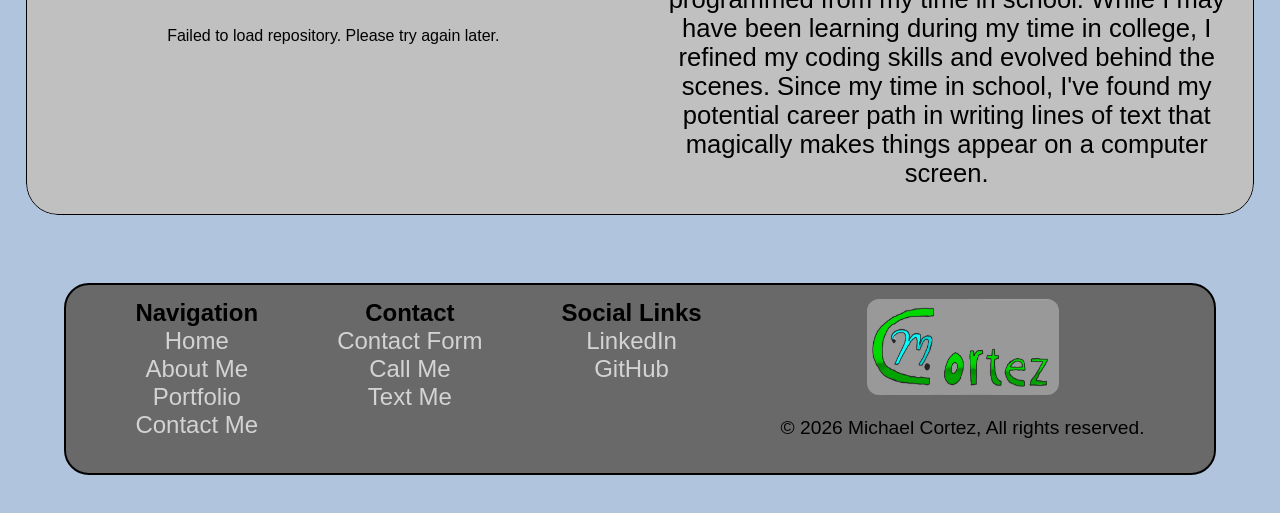
<file: portfolio.html>
<!DOCTYPE html>

<html lang="en">
    <head>
        <meta charset="UTF-8">
        <meta name="viewport" content="width=device-width, initial-scale=1.0">
        <meta name="description" content="Discover some of my works in my portfolio.">
        <meta name="keywords" content="Michael, Portfolio, Projects, Links, Contact Me, About Me">
        <meta name="author" content="Michael Cortez">
        <link rel="canonical" href="https://michaeljcortez.com/portfolio.html">
        <link rel="icon" type="image/x-icon" href="./images/websiteLogo/websiteLogoFavicon.jpeg">
        <link rel="stylesheet" href="./stylesheets/style.css" type="text/css">
        <noscript>
            <style>
                /* Fallback style in case the JavaScript-powered animations is either disabled or is not functioning properly. */
                .hidden {
                    opacity: 1 !important;
                }
            </style>
        </noscript>
        <title>Michael's Portfolio - Portfolio</title>
    </head>

    <body>
        <div class="logoImageWrapper">
            <img src="./images/websiteLogo/websiteLogoFull.jpeg" alt="Website logo." class="websiteLogoFullImageAtTop">
        </div>
        <nav class="top_nav_bar">
            <button class="hamburger" id="hamburger" type="button" onclick="hamburger()" aria-expanded="false" aria-controls="hb-links-wrapper">
                <span class="line"></span>
                <span class="line"></span>
                <span class="line"></span>
            </button>
            <ul class="hb-links-wrapper" id="hb-links-wrapper">
                <li><a href="index.html">Main</a></li>
                <li><a href="about_me.html">About Me</a></li>
                <li><a href="portfolio.html">Portfolio</a></li>
                <li><a href="contact_me.html">Contact Me</a></li>
            </ul>

            <ul class="nav-links" id="nav-links">
                <li><a href="index.html">Main</a></li>
                <li><a href="about_me.html">About Me</a></li>
                <li><a href="portfolio.html" class="active">Portfolio</a></li>
                <li><a href="contact_me.html">Contact Me</a></li>
            </ul>
        </nav>
        <header class="webpageInfo">
            <div class="titleHeader">
                <h1><b>Way Past Cool Projects</b></h1>
            </div>
            <div class="paragraph-box" style="background: none;">
                <p>
                    Check out this portfolio chuck full of my awesome projects!
                </p>
            </div>
        </header>

        <main>
            <section class="portfolioGrid">
                <section class="bestReposGrid q1 hidden">
                    <div class="paragraph-box sq1" style="background: none;">
                        <h2><b>Look at my best projects</b></h2>
                        <p>
                            <br>These are my top, best projects I've programmed. They are written in various languages. Some 
                            were written during my time in college and in my freetime. My projects here reflect how much I've 
                            evolved as an aspiring front-end developer / software developer.
                        </p>
                    </div>
                    <div class="sq2" id="bestProjectCard">
                        <noscript>
                            <h2>JavaScript is currently disabled or is not functioning properly. Please check 
                                your browser settings and refresh this page to view repositories.
                            </h2>
                        </noscript>
                    </div>
                </section>

                <section class="websiteSourceCodeRepo q2 hidden">
                    <div class="paragraph-box sq1" style="background: none;">
                        <h2>Would you like to view the source code for my website? Explore it here!</h2>
                        <p>
                            <br>I am proud to share the source code of my website here. It is the star of 
                            the show here, after all. I've invested months of learning and effort into 
                            the project. The updated codebase history, which can be found on GitHub, 
                            reflects how much I've evolved into a better coder overall.
                        </p>
                    </div>
                    <div class="sq2" id="portfolioProjectCard">
                        <noscript>
                            <h2>JavaScript is currently disabled or is not functioning properly. Please check 
                                your browser settings and refresh this page to view repositories.
                            </h2>
                        </noscript>
                    </div>
                </section>

                <section class="freetimeReposGrid q3 hidden">
                    <div class="paragraph-box sq1" style="background: none;">
                        <h2>My freetime projects</h2>
                        <p>
                            <br>I have written these projects during some of my freetime. I have a great 
                            passion for writing code, so much so that I take the opportunity whenever 
                            possible to improve, innovate, and develop new ideas, regardless of their 
                            complexity. No matter how it is sliced, coding is one of my favorite 
                            indulgences!
                        </p>
                    </div>
                    <div class="sq2" id="freetimeProjectCard">
                        <noscript>
                            <h2>JavaScript is currently disabled or is not functioning properly. Please check 
                                your browser settings and refresh this page to view repositories.
                            </h2>
                        </noscript>
                    </div>
                </section>

                <section class="schoolReposGrid q4 hidden">
                    <div class="paragraph-box sq1" style="background: none;">
                        <h2>My school projects</h2>
                        <p>
                            <br>Here, you can find a project or two I've programmed from my time in 
                            school. While I may have been learning during my time in college, I 
                            refined my coding skills and evolved behind the scenes. Since my time 
                            in school, I've found my potential career path in writing lines of text 
                            that magically makes things appear on a computer screen.
                        </p>
                    </div>
                    <div class="sq2" id="schoolProjectCard">
                        <noscript>
                            <h2>JavaScript is currently disabled or is not functioning properly. Please check 
                                your browser settings and refresh this page to view repositories.
                            </h2>
                        </noscript>
                    </div>
                </section>
            </section>
        </main>

        <footer id="footer">
            <noscript>
                <h3 style="text-align: left;">JavaScript is currently disabled or is not functioning properly. Some content and features may be limited or not display correctly.</h3>
                <ul style="list-style: none;">
                    <li><a href="index.html">Home</a></li>
                    <li><a href="about_me.html">About Me</a></li>
                    <li><a href="portfolio.html">Portfolio</a></li>
                    <li><a href="contact_me.html">Contact Me</a></li>
                </ul>
                <span style="display: inline-block; width: 100%; text-align: left;">&copy; 2026 Michael Cortez. All rights reserved.</span>
            </noscript>
        </footer>

        <!-- JavaScript scripts for this webpage. -->
        <!-- Updates the footer's last updated date. -->
        <script defer type="text/javascript" src="./scripts/footer/footerContent.js"></script>
        <!-- Enables the hamburger menu functionality.-->
        <script defer type="text/javascript" src="./scripts/hamburger/hamburger.js"></script>
        <!-- The script that everyone's been waiting for... The API script that retrieves my GitHubs repos. -->
        <script defer type="text/javascript" src="./scripts/apis/gitHubAPI.js"></script>
        <!-- Handles phone calls and texts. -->
        <script defer type="text/javascript" src="./scripts/phone/phoneCall.js"></script>
        <script defer type="text/javascript" src="./scripts/phone/phoneText.js"></script>
        <!-- Injects dark mode functionality, a very much long awaited feature. -->
        <script defer type="text/javascript" src="./scripts/darkMode/darkMode.js"></script>
        <!-- Injects the new animations that reveal upward. -->
        <script defer type="text/javascript" src="./scripts/animations/revealUp.js"></script>
    </body>
</html>
</file>
<file: stylesheets/style.css>
/* Author: Michael Cortez
   Filename: style.css
   Last edited: Oct. 31 2026
   ---------------------------------------------------------------
   This is where the "beautifulization" of my website takes place. */

/* Global reset. */
* { margin: 0; padding: 0; }
/* Reusable variables. */
:root {
    /* Border configs. */
    --borderStyle: solid;
    --borderWidth: 0.2em;
    --borderColor: black;
    --borderRadius: 2em;
    /* Body configs. */
    --bodyBackgroundColor: lightsteelblue;
    /* Header configs. */
    --headerBorderStyle: solid;
    --headerBorderWidth: 0.2rem;
    --headerBorderColor: black;
    /* Box configs. */
    --boxPadding: 0.6em;
    /* Image configs. */
    --imageBorderStyle: solid;
    --imageBorderWidth: 3px;
    --imageBorderColor: black;
    --imageBorderRadius: 2em;
    /* Paragraph boxes configs. */
    --paragraphBoxBorderRadius: 0.7em;
    --paragraphMarginConfig: 0.25em;
    --paragraphTextFontSize: 1em;
    /* Question and paragraph header wrapper configs. */
    --qpHeaderWrapperBorderStyle: solid;
    --qpHeaderWrapperBorderWidth: 0.13em;
    --qpHeaderWrapperBorderColor: black;
    --qpHeaderWrapperBorderRadius: 0.9em;
    /* Other configs. */
    --hoverOpacity: 50%;
    --margin: 0.25em;
}

/* CHAPTER ONE: 
   Base styles. */
/* While these are the base styles, they are firstly written for mobile screens, making this a mobile-first approach. */
/* Accessibility motions and animations setting. */
@media (prefers-reduced-motion: reduce) { html { scroll-behavior: auto; } .hidden { transition: none; } }
/* Animations. */
/* Hiding elements first before revealing them in their animations. */
.hidden { opacity: 0; transition: all 2s; }
/* Fade-in revealing animation. */
.reveal-up { opacity: 1; }

/* ---Main elements.--- */
/* Ensures there is smooth scrolling throughout each webpage. Also includes an auto fallback for accessibility purposes. */
html { scroll-behavior: smooth; }
body {
    display: grid;
    min-height: 100vh; /* Minimum height in the current viewport size (100% of the current screen size). */
    min-height: 100dvh; /* Modern device viewport height. */
    grid-template-rows: auto 1fr auto; /* Header | Content area | Footer */
    background-color: var(--bodyBackgroundColor);
    font-family: Verdana, Geneva, Tahoma, sans-serif;
}
body.darkMode { background-color: navy; }
/* Header - The header that's on the top of every webpage. */
header {
    background-color: white;
    border-style: var(--headerBorderStyle);
    border-width: var(--headerBorderWidth);
    border-color: var(--headerBorderColor);
    border-radius: var(--borderRadius);
    padding: var(--boxPadding);
    text-align: center;
    margin: 2%;
    font-size: 1em;
}
main { padding: 2%; flex-grow: 1; /* Lets the main content on each webpage grow and take up all the space on the screen no matter the zoom level. */ }
/* Default button config(s). */
button, .button {
    display: block; /* Allows for better customization; inline elements are not easily customizable. */
    position: relative; /* "Unlocks" the button from its position. */
    background-color: black;
    border-style: var(--borderStyle);
    border-width: 3px;
    border-radius: 50px;
    border-color: white;
    padding: 0.6em;
    margin: 5px;
    color: white;
    font-size: clamp(0.8em, 1em, 1.5em);
    text-decoration: none;
    text-align: center;
    justify-self: center;
    cursor: pointer;
}
.button:hover { opacity: var(--hoverOpacity); }
.darkMode .button, .darkMode button { border-color: gray; background-color: bisque; color: black; }
/* Hamburger menu. */
.hamburger {
    display: flex;
    flex-direction: column;
    gap: 6px;
    position: fixed;
    top: 0;
    z-index: 9999; /* The Z-Index property helps the element overlap every other element on the webpage. */
    cursor: pointer;
    margin-top: 1rem;
    margin-left: 1rem;
    height: 5em;
    width: 5em;
    border-radius: 25%;
    border-color: gray;
    border-style: var(--borderStyle);
    background-color: gray;
    justify-content: center;
    justify-self: left;
    align-items: center;
    transform: translateY(2em);
}
.hamburger:focus { opacity: 60%; }
.hamburger .line {
    width: 90%;
    height: 5px;
    border-radius: 2px;
    background-color: black;
}
.hb-links-wrapper {
    display: none;
    position: fixed;
    top: 0;
    z-index: 9999;
    width: fit-content;
    max-height: 80vh;
    border-style: var(--borderStyle);
    border-width: var(--borderWidth);
    border-color: var(--borderColor);
    border-radius: var(--borderRadius);
    margin-top: 4rem;
    background-color: lightskyblue;

    flex-direction: column;
    justify-content: space-evenly;
    list-style: none;
    padding: 10px;
    gap: 10px;
    transform: translateX(3em);
    overflow-y: auto; /* This allows for scrolling when content overflows. */
    -webkit-overflow-scrolling: touch; /* While currently nonstandard, this line is aimed for rendering in older Apple browsers. */
}
.hb-links-wrapper li { margin: 10px; }
.hb-links-wrapper a {
    text-decoration: none;
    font-size: 20px;
    padding: 10px;
    border-width: 0.1em;
    border-style: var(--borderStyle);
    border-color: var(--borderColor);
    border-radius: var(--borderRadius);
    background-color: lightseagreen;
    color: azure;
}
/* Dark mode button. */
button.darkMode {
    position: fixed !important;
    top: 1rem;
    right: 1rem;
    margin-top: 2em;
    z-index: 9999;
}
/* Nav links. */
.nav-links { list-style: none; display: none; }
/* Semantic section wrappers. */
section {
    border-style: var(--borderStyle);
    border-width: var(--borderWidth);
    border-color: var(--borderColor);
    border-radius: var(--borderRadius);
    background-color: silver;
    margin-top: 1em;
    margin-bottom: 1em;
    padding: 0.5em; /* 0.5em times 16 is equal to 8 pixel units. */
    padding-top: 0.8em;
    padding-bottom: 0.8em;
    
    overflow: hidden;
    display: flex;
    flex-direction: column;
    align-items: center;
}
/* Website logo. */
.logoImageWrapper {
    display: flex;
    justify-self: center;
    align-self: center;
    margin-top: 2em;
    margin-bottom: 1em;
    width: 80vw;
    max-width: 1200px;
    margin-left: auto;
    margin-right: auto;
    overflow: hidden;
    border-style: var(--borderStyle);
    border-color: var(--borderColor);
    border-width: var(--borderWidth);
    border-radius: var(--borderRadius);
}
.logoImageWrapper > .websiteLogoFullImageAtTop {
    height: auto;
    max-height: 20vh;
    width: 100%;
    object-fit: fill;
}
/* Webpage info boxes. */
.webpageInfo {
    display: flex;
    flex-direction: column;
    width: 85%;
    align-self: center;
    justify-self: center;
}
.darkMode .webpageInfo { background-color: blue; color: ivory; }
.webpageInfo > .titleHeader {
    text-align: left;
    border-bottom-style: dashed;
    font-size: clamp(1.25em, 2em, 2.5em);
    padding: var(--boxPadding);
}
/* Paragraph boxes. */
.paragraph-box {
    background-color: lightgray;
    overflow: hidden;
    padding: var(--boxPadding);
    font-size: clamp(1rem, 2rem, 3rem);
    text-align: center;
    margin: var(--paragraphMarginConfig);
    width: fit-content;
    word-wrap: break-word;
}
/* Question and paragraph header wrapper. */
.qpHeaderWrapper {
    background-color: lightgray;
    border-style: var(--qpHeaderWrapperBorderStyle);
    border-width: var(--qpHeaderWrapperBorderWidth);
    border-color: var(--qpHeaderWrapperBorderColor);
    border-radius: var(--qpHeaderWrapperBorderRadius);
    padding: var(--boxPadding);
    margin: var(--margin);
    justify-self: center;
    align-self: center;
}
/* Question and paragraph header. */
.questionAndParagraph-header {
    width: fit-content;
    padding: var(--boxPadding);
    font-size: 1.2em;
    text-align: center;
}
/* Image wrapper. */
.imageWrapper {
    border-style: var(--imageBorderStyle);
    border-width: var(--imageBorderWidth);
    border-color: var(--imageBorderColor);
    border-radius: var(--imageBorderRadius);

    display: flex;
    height: 100%;
    width: 95%;
    overflow: hidden;
}
.darkMode .imageWrapper { background: none !important; }
/* "Logoed" buttons. */
.logoButton {
    border-radius: 50px;
    height: 5em;
    width: 90%;
    text-decoration: none;
    overflow: hidden;
    background-color: white;
    justify-self: center;
    justify-content: center;
    align-content: center;
}
/* Default list style for dropdowns. */
details > summary { list-style: none; }
/* Blockquotes. */
blockquote {
    padding: var(--boxPadding);
    padding-top: 1em;
    font-size: clamp(1.2rem, 1.4rem, 1.6rem);
    width: auto;
    text-align: center;
    align-self: center;
}
/* Grid containers; these are not true "Grid containers" just yet in this implicit mobile-first section of this file, they become true Grid containers at the tablet viewport and up. */
.indexGrid, .aboutMeGrid, .portfolioGrid, .contactMeGrid, .upperGrid { border: none; background: none; }
/* Grid quadrants - These are not true Grid quads just yet at this point in this file. */
.q1, .q2, .q3, .q4, .q5, .q6, .q7, .q8 {
    border-style: var(--borderStyle);
    border-color: var(--borderColor);
    border-width: 1.5px;
    border-radius: inherit;
}
/* Grid and pseudo-Sub Grid quadrants in dark mode. */
.darkMode .q1, .darkMode .q2, .darkMode .q3, .darkMode .q4, .darkMode .q5, .darkMode .q6, .darkMode .q7, .darkMode .q8, .darkMode .sq1, .darkMode .sq3, .darkMode .sq4 {
    background-color: black;
    color: white;
    border-color: gray;
}
/* Global rule to prevent flashes from tapping interactive elements such as buttons on Apple browsers. */
button, .button, .hamburger { -webkit-tap-highlight-color: transparent; }
/* Credits paragraph. */
.creditsParagraph {
    background-color: lightgray;
    border: var(--borderStyle) var(--borderWidth) var(--borderColor);
    border-radius: var(--borderRadius);
    font-size: clamp(0.8rem, 1.2rem, 1.6rem);
    text-align: left;
    margin-left: auto;
    margin-right: auto;
    max-width: 90vw;
    padding: 2em;
}
.darkMode .creditsParagraph { color: white; background-color: black; border-color: gray; }
.darkMode .creditsParagraph a { color: lightblue; }
/* The footer. */
footer {
    background-color: dimgray;
    border-style: solid;
    border-width: 2px;
    border-color: black;
    border-radius: 25px 25px 25px 25px;
    padding: var(--boxPadding);
    text-align: center;
    word-wrap: break-word;
    margin: 2%;
    margin-bottom: 3%;
    font-size: 1.5em;
    box-sizing: border-box;
    width: 90vw;
    align-self: center;
    justify-self: center;
    overflow: hidden;
}
footer > .logo-and-copyright > p {
    margin-top: 0.5em;
    font-size: 1.2rem;
}
footer > .logo-and-copyright > .imageWrapper {
    justify-self: center;
    align-self: center;
    border-color: transparent;
    border-style: none;
    height: 50%;
    width: 80%;
    margin-top: 1em;
}
footer > .logo-and-copyright > .imageWrapper > .websiteLogoFullImage {
    height: 100%;
    width: 100%;
    object-fit: contain;
}
footer > .footer-nav > ul { list-style: none; gap: 15px; }
footer > .footer-nav > ul > li > a {
    text-decoration: none;
    color: lightgray;
}
footer > .footer-nav > ul > li > a:hover { opacity: 60%; }

/* ---Index attribute properties.--- */
/* Pictures. */
.newProSelfie, .portfolioPic, .contactMePic, .professionalSpaces {
    height: auto;
    width: 100%;
    object-fit: cover;
}

/* ---About Me attribute properties.--- */
/* Professional "selfie" and hobbies & interests picture. */
.proSelfie, .computerProgrammingPic, .volunteeringTechHelpPic, .scrabbleTilesPic {
    height: auto;
    width: 100%;
    object-fit: cover; /* The cover value helps "fit within" or "fill up" the entire parent image wrapper. */
}

/* ---Portfolio attribute porperties.--- */
/* Paragraphs in each pseudo-subgrid; these aren't true Grid or Subgrid containers yet at this section in this file. */
.bestReposGrid > .sq1, .websiteSourceCodeRepo > .sq1, .freetimeReposGrid > .sq1, .schoolReposGrid > .sq1 {
    font-size: clamp(1.4rem, 1.6rem, 1.8rem);
}
/* Card containers. */
#bestProjectCard, #freetimeProjectCard, #schoolProjectCard, #portfolioProjectCard {
    display: flex;
    flex-direction: row;
    gap: 10px;
    padding: 10px;
    max-width: 90vw;
    overflow-x: auto;
    justify-self: center;
    box-sizing: border-box;
    -webkit-overflow-scrolling: touch; /* While currently nonstandard, this line is aimed for rendering in older Apple browsers. */
}
/* Repository cards. */
.repositoryCard {
    display: flex;
    flex-direction: column;
    border-style: var(--borderStyle);
    border-color: var(--borderColor);
    border-width: 0.125em;
    border-radius: 15px;
    min-width: clamp(10rem, 20rem, 30rem);
    max-width: clamp(10rem, 20rem, 30rem);
    height: clamp(35rem, 45rem, 50rem);
    margin-top: 20px;
    padding: var(--boxPadding);
    align-items: center;
    justify-content: center;
    justify-self: center;
    overflow: hidden;
}
.repositoryCard > .questionAndParagraph-header { font-size: clamp(0.5em, 1em, 2em); }
.repositoryCard > .paragraph-box { overflow-y: auto; justify-self: center; align-self: center; }
.repositoryCard > span { font-size: var(--paragraphTextFontSize); }
.repositoryCard > .imageWrapper { height: clamp(15rem, 25rem, 35rem); }
.darkMode .repositoryCard { border-color: white; }
/* Coding projects image. */
.codingProjectImage {
    height: auto;
    width: 100%;
    object-fit: fill;
}

/* ---Contact Me attribute properties.--- */
/* Mail boxes and rotary telephone images.*/
.contactFormMailImage, .rotaryTelephoneImage, .smartphoneTextingImage {
    height: auto;
    width: 100%;
    object-fit: cover;
}
/* phoneGrid configs. */
.phoneGrid > .imageWrapper { margin-top: 1em; }
.phoneGrid > .titleHeader {
    padding: var(--boxPadding);
    border-bottom-style: dashed;
    font-size: 1.5rem;
    width: 100%;
}
/* resumeGrid configs. */
.resumeGrid > .titleHeader {
    text-align: left;
    padding: var(--boxPadding);
    border-bottom-style: dashed;
    font-size: clamp(1.25em, 2em, 2.5em);
    width: 100%;
}
/* LinkedIn logo and its logo button; GitHub logo and its logo button. */
.linkedInLogo, .gitHubLogo {
    height: auto;
    width: 100%;
    object-fit: fill;
    transform: scale(102%);
}
.linkedInLogoButton, .gitHubLogoButton {
    width: 100%;
    height: 100%;
    object-fit: fill;
    transform: scale(100%);
}

/* ---Contact Form attribute properties.--- */
/* Contact form. */
.contactForm {
    background-color: lightgray;
    padding: var(--boxPadding);
    border-style: var(--borderStyle);
    border-width: var(--borderWidth);
    border-color: var(--borderColor);
    border-radius: var(--paragraphBoxBorderRadius); /* Using the paragraph box border radius here to make the form shape uniform to the rest of the webpage. */

    display: flex;
    flex-wrap: wrap;
    flex-direction: column;

    align-items: center;
    width: 95%;
    margin: inherit;
    overflow: hidden;
    box-sizing: border-box;
    font-size: 1rem;
}
.contactForm label, .contactForm input, .contactForm textArea, .contactForm button, .contactForm select {
    width: 80%;
}
.contactForm input, .contactForm textArea, .contactForm button, .contactForm select {
    appearance: none;
    -webkit-appearance: none; /* While currently nonstandard, this line is aimed for rendering in older Apple browsers. */
    border-radius: var(--borderRadius);
}
.contactForm textArea { max-width: 100%; box-sizing: border-box; }
/* Form fields. */
#formName, #formEmail, #formPhone, #formURL, #formMessage, #reason {
    border-style: var(--borderStyle);
    border-width: var(--borderWidth);
    border-color: var(--borderColor);
    border-radius: var(--borderRadius);
    margin: var(--margin);
    padding: var(--boxPadding);

    overflow: hidden;
}
/* Customizes what happens when an input field is selected. */
#formName:focus, #formEmail:focus, #formPhone:focus, #formURL:focus, #formMessage:focus, #reason:focus {
    outline: none; /* Removes the default yellow outline upon interaction. */
    border-color: darkblue;
}
/* Submit button. */
#submitFormButton { border-radius: var(--borderRadius); }

/* CHAPTER TWO:
   Responsive design configurations. */
/* -----Breakpoint for tablet screens.----- */
@media screen and (min-width: 768px) {
    /* ---Main elements.--- */
    /* Hamburger links wrapper. */
    .hb-links-wrapper {
        display: none;
        flex-direction: row;
        flex-wrap: wrap;
        transform: translateX(2.5em);
    }
    /* Paragraph headers and their internal paragraphs. */
    .paragraph-header { padding: var(--boxPadding); margin: var(--margin); }
    .paragraph-header p { align-self: center; }
    /* Section wrapper. */
    section { padding: 0; }
    /* Paragraph boxes. */
    .paragraph-box { font-size: 1.6em; padding: 15px; }
    /* Question and paragraph headers. */
    .questionAndParagraph-header { font-size: 1.5em; }
    /* Image wrapper. */
    .imageWrapper { border-style: none; }
    /* Quadrants. */
    .q1 { grid-area: q1; }
    .q2 { grid-area: q2; }
    .q3 { grid-area: q3; }
    .q4 { grid-area: q4; }
    .q5 { grid-area: q5; }
    .q6 { grid-area: q6; }
    .q7 { grid-area: q7; }
    .q8 { grid-area: q8; }
    .q1, .q2, .q3, .q4, .q5, .q6, .q7, .q8 {
        display: flex;
        width: 100%;
        height: auto;
        box-sizing: border-box; /* This property and value forces the content to stay inside the container's border and not spill outside of it. */
        flex-direction: column;
        justify-content: center;
        align-items: center;
        margin: 0;
        overflow: hidden;
    }
    /* Grids. */
    .upperGrid, .indexGrid, .aboutMeGrid, .portfolioGrid, .contactMeGrid, .linksGrid {
        display: grid;
        overflow: hidden;
        grid-template-rows: auto;
        row-gap: 0.3em;
        column-gap: 0.3em;
        border: none;
        background: none;
    }
    /* Upper grids. */
    .upperGrid { grid-template-areas: "q1 q2"; grid-template-columns: 1fr 1fr; margin-bottom: 3em; }
    .upperGrid > .q1, .upperGrid > .q2 { border-radius: inherit; }
    .upperGrid .imageWrapper { border: none; }
    /* Sub-quadrants setup. */
    .sq1 { grid-area: sq1; }
    .sq2 { grid-area: sq2; }
    .sq3 { grid-area: sq3; }
    .sq4 { grid-area: sq4; }
    .sq5 { grid-area: sq5; }
    .sq6 { grid-area: sq6; }
    .sq7 { grid-area: sq7; }
    .sq8 { grid-area: sq8; }
    /* The footer. */
    footer {
        display: flex;
        flex-direction: row;
        justify-content: space-evenly;
        gap: 1em;
        max-height: 8em;
    }
    footer > .logo-and-copyright {
        display: flex;
        flex-direction: column;
        transform: translateY(-1em);
    }
    footer > .logo-and-copyright > .imageWrapper { min-height: 4em; max-height: 4em; }
    footer > .logo-and-copyright > .imageWrapper > .websiteLogoFullImage {
        object-fit: fill;
        scale: 0.8;
        border-radius: 15px;
    }

    /* ---Index attribute properties.--- */
    /* Index grid (2x2). */
    .indexGrid {
        grid-template-areas:
        "q1 q2"
        "q4 q3";
        grid-template-columns: repeat(2, 1fr);
    }
    .indexGrid > .q1, .indexGrid > .q3, .indexGrid > .q5 { border: none; }
    /* Images. */
    .newProSelfie, .portfolioPic, .contactMePic, .professionalSpaces {
        width: 90%;
        border-radius: var(--imageBorderRadius);
    }

    /* ---About Me attribute properties.--- */
    /* About me grid. (2x8). */
    .aboutMeGrid {
        grid-template-areas:
        "q1 q2"
        "q4 q3"
        "q5 q6"
        "q8 q7";
        grid-template-columns: repeat(2, 1fr);
    }
    .aboutMeGrid > .paragraph-box { width: 100%; box-sizing: border-box; }
    .aboutMeGrid > .q1, .aboutMeGrid > .q3, .aboutMeGrid > .q5, .aboutMeGrid > .q7 { border: none; }
    .aboutMeGrid > 
    /* Images. */
    .proSelfie, .computerProgrammingPic, .volunteeringTechHelpPic, .scrabbleTilesPic {
        width: 90%;
        border-radius: var(--imageBorderRadius);
    }

    /* ---Portfolio attribute properties.--- */
    /* Portfolio grid. */
    .portfolioGrid {
        grid-template-areas:
        "q1"
        "q2"
        "q3"
        "q4";
    }
    .bestReposGrid, .freetimeReposGrid {
        display: grid;
        grid-template-areas:
        "sq1 sq2";
        grid-template-columns: 1fr 1fr;
    }
    .websiteSourceCodeRepo, .schoolReposGrid {
        display: grid;
        grid-template-areas:
        "sq2 sq1";
        grid-template-columns: 1fr 1fr;
    }
    .bestReposGrid > .sq1 > p, .websiteSourceCodeRepo > .sq1 > p, .freetimeReposGrid > .sq1 > p, .schoolReposGrid > .sq1 > p {
        font-size: 1em;
    }
    /* Card containers. */
    #bestProjectCard, #freetimeProjectCard, #schoolProjectCard, #portfolioProjectCard {
        max-width: 100%;
        padding: 0.5em;
    }
    /* The repo cards themselves. */
    .repositoryCard {
        display: flex;
        flex-direction: column;
        flex: 0 0 280px;
        margin-top: 10px;
    }
    .repositoryCard > .imageWrapper { max-height: 200px; }
    /* Coding projects image. */
    .codingProjectImage { height: auto; width: 100%; object-fit: cover; }

    /* ---Contact Me attribute properties.--- */
    /* Contact Me grid. (2x2). */
    .contactMeGrid {
        grid-template-areas:
        "q1 q2"
        "q3 q3"
        "q4 q4"
        "q5 q5";
        grid-template-columns: repeat(2, 1fr);
    }
    .contactMeGrid .imageWrapper { border: none; }
    .contactMeGrid > .q3 { border-radius: inherit; padding: var(--boxPadding); }
    /* Images. */
    .contactFormMailImage, .rotaryTelephoneImage { width: 90%; border-radius: var(--imageBorderRadius); }
    /* phoneGrid for q3 inside the contactMeGrid. */
    .phoneGrid {
        display: grid;
        grid-row: auto;
        grid-template-areas:
        "sq1 sq1"
        "sq2 sq2"
        "sq3 sq6"
        "sq4 sq7"
        "sq5 sq8";
        grid-template-columns: 1fr 1fr;
        justify-content: center;
        align-items: center;
        justify-self: center;
        align-self: center;
    }
    .phoneGrid > .sq1, .phoneGrid > .sq2, .phoneGrid > .sq3, .phoneGrid > .sq4, .phoneGrid > .sq5, .phoneGrid > .sq6, .phoneGrid > .sq7, .phoneGrid > .sq8 {
        justify-self: center;
        align-self: center;
        width: 100%;
        box-sizing: border-box;
    }
    .phoneGrid > .sq5, .phoneGrid > .sq8 { margin-top: 2em; width: auto; }
    .phoneGrid > .sq1 { border-bottom-style: dashed; font-size: clamp(1.25em, 2em, 2.5em); padding: var(--boxPadding); }
    .phoneGrid > .sq2 { border-bottom-style: solid; font-size: clamp(0.5em, 1.5em, 2em); padding: var(--boxPadding); }
    /* Resume grid. */
    .resumeGrid {
        display: grid;
        grid-template-areas:
        "sq1 sq1"
        "sq2 sq2";
        grid-template-columns: 1fr 1fr;
        grid-row: auto;
    }
    /* Social links grid. */
    .linksGrid {
        grid-template-areas:
        "sq1 sq1"
        "sq2 sq2"
        "sq3 sq5"
        "sq4 sq6";
        grid-template-columns: repeat(2, 1fr);
        grid-row: auto;
        border-color: var(--borderColor);
        border-style: var(--borderStyle);
        border-width: 1px;
        background-color: silver;
    }
    .linksGrid > .sq3, .linksGrid > .sq5 { justify-content: center; align-items: center; }
    .linksGrid > .sq1 { border-bottom-style: dashed; font-size: clamp(1.25em, 2em, 2.5em); padding: var(--boxPadding); }
    .linksGrid > .sq2 { border-bottom-style: solid; font-size: clamp(0.5em, 1.5em, 2em); padding: var(--boxPadding); }
    /* Images. */
    .linkedInLogo, .gitHubLogo {
        width: 90%;
        border-radius: var(--imageBorderRadius);
    }
    /* Logo buttons. */
    .linkedInLogoButton, .gitHubLogoButton { height: 50%; width: 50%; }

    /* ---Contact Form attribute properties.--- */
    /* Contact form. */
    .contactForm {
        display: flex;
        flex-direction: row;
        justify-content: center;
        align-items: center;
    }
    /* Form fields. */
    .contactForm label, .contactForm input, .contactForm textArea, .contactForm button, .contactForm select { 
        width: 70%;
    }
}
/* -----Breakpoint for standard-sized desktops.----- */
@media screen and (min-width: 1024px) {
    /* ---Main elements.--- */
    /* Website logo wrapper. */
    .logoImageWrapper {
        position: sticky;
        z-index: 9997;
        top: 0;
        margin-left: 5vw;
        margin-top: 0;
        margin-bottom: 0;
        transform: translateY(2em);
        width: 15vw;
    }
    /* A Links that currently matches the open one. */
    a.active {
        background: gray;
        border-radius: 50px;
        padding: var(--boxPadding);
    }
    /* Hamburger menu and its wrapper. */
    .hamburger, .hb-links-wrapper { display: none; }
    /* The top navigation bar. */
    .top_nav_bar {
        border-style: var(--borderStyle);
        border-width: var(--borderWidth);
        border-color: var(--borderColor);
        border-radius: 50px;
        background: black;

        display: flex; /* Activates Flexbox. */
        flex-wrap: wrap; /* Allows links to wrap down into another line when webpage is zoomed in. */

        justify-content: space-evenly; /* Spaces out the links within the nav bar. */
        list-style: none;
        position: sticky; /* "Sticks" the nav bar out to remain visible while scrolling. */
        top: 0; /* Needed for "unlocking" the stickiness and standing out in front of other elements throughout scrolling. */
        z-index: 9998;
        
        box-shadow: 0px 0px 10px 0px black; /* Adds a shadow around the border of the nav bar. */
        width: fit-content; /* Ensures the nav bar only takes up the same amount of space as its content. */
        align-items: center; /* Centers the links within the nav bar in the center of the y-axis POV. */
        margin-top: -6em; /* Pushes the nav bar upward (Negative values push upward on the X-axis). */
        margin-left: auto; /* Pushes the nav bar to the center away from the left margin. */
        margin-right: auto; /* Pushes the nav bar to the center away from the right margin. */
        transform: translateY(2em); /* Moves the nav bar 25 pixels downward (Negative values move the nav bar upward). */
        overflow: hidden; /* Hides the portion of the active link's shape that spills outside of the nav bar. */
        padding: 1em;
        padding-left: 0;
        padding-right: 0;
    }
    .top_nav_bar a {
        text-decoration: none;
        color: white;
        cursor: pointer;
        padding: 15px; /* This padding config creates a specific amount of internal space between the links and the nav bar. */
    }
    .top_nav_bar a:hover { opacity: 60%; }
    /* Nav links. */
    .nav-links { list-style: none; display: flex; }
    /* Dark mode button. */
    button.darkMode {
        position: static !important;
        margin-top: auto;
        margin-left: 1rem;
        margin-right: 0.5rem;
    }
    /* Header - The header that's on the top of every webpage. */
    header { border-width: var(--borderWidth); }
    /* Paragraph boxes. */
    .paragraph-box { font-size: 1.8em; padding: 20px; }
    /* Question and paragraph headers. */
    .questionAndParagraph-header { font-size: 1.6em; }
    /* The footer and its contents. */
    footer > .logo-and-copyright { transform: translateY(-1.5em); }
    footer > .logo-and-copyright > .imageWrapper {
        min-height: 5em;
        max-height: 6em;
        min-width: 10em;
        max-width: 10em;
    }

    /* ---Contact Me attribute properties.--- */
    /* Links pseudo-subgrid. */
    .linksGrid {
        grid-template-areas:
        "sq1 sq1"
        "sq2 sq2"
        "sq3 sq4"
        "sq6 sq5";
    }
    /* Logo buttons. */
    .linkedInLogoButton, .gitHubLogoButton { height: 50%; width: 50%; }

    /* ---Contact Form attribute properties.--- */
    /* Form fields. */
    .contactForm label, .contactForm input, .contactForm textArea, .contactForm button, .contactForm select { 
        width: 60%;
    }
}
/* -----Breakpoint for 1440p-ish screens.----- */
@media screen and (min-width: 1440px) {
    /* ---Main elements.--- */
    /* Header. */
    header { font-size: 2em; }
    /* Dark mode button. */
    button.darkMode { scale: 1.2; }
    /* Webpage info container. */
    .webpageInfo .paragraph-box { font-size: 2rem; }
    /* Question and paragraph headers. */
    .questionAndParagraph-header { font-size: 1.8em; }
    /* Paragraph boxes. */
    .paragraph-box { font-size: 2em; padding: 30px; }
    /* Top navigation bar. */
    .top_nav_bar {
        border-width: 0.15em; /* Changing the border width of the nav bar because it is intended to look nearly the same in appearance if not identical compared to other resolutions. */
        scale: 1.2; /* This line of code is to be used VERY sparingly as it usually scales everything on the entire website and not just the targeted element. */
    }
    /* Section wrappers. */
    section { border-width: 0.3em; }
    /* Buttons. */
    button { font-size: 0.8em; }
    /* The footer. */
    footer { font-size: 1.8em; }

    /* ---Portfolio attribute properties.--- */
    .portfolioGrid .paragraph-box { font-size: 2.4rem; }

    /* ---Contact Me attribute properties.--- */
    /* Images. */
    .linkedInLogo, .gitHubLogo { transform: scale(90%); }

    /* ---Contact Form attribute properties.--- */
    /* Form fields. */
    .contactForm label, .contactForm input, .contactForm textArea, .contactForm button, .contactForm select { 
        font-size: 1.4em;
        width: 70%;
    }
}
/* -----Breakpoint for 4K screens and larger.----- */
@media screen and (min-width: 2560px) {
    /* ---Main elements.--- */
    /* Top navigation bar. */
    .top_nav_bar { scale: 1.6; }
    /* Header. */
    header { font-size: 2.5em; }
    /* Blockquote font size. */
    blockquote { font-size: 1em; }
    /* Webpage info container. */
    .webpageInfo .paragraph-box { font-size: 2.4rem; }
    /* Question and paragraph headers. */
    .questionAndParagraph-header { font-size: 2em; }
    /* Paragraph boxes. */
    .paragraph-box { font-size: 3.5em; padding: 40px; }
    /* Buttons. */
    button { font-size: 1em; }
    /* Section wrappers. */
    section { border-width: 0.5em; }
    /* The footer. */
    footer { font-size: 3rem; }
    footer > .logo-and-copyright > p { font-size: 2rem; }

    /* ---Portfolio attribute properties.--- */
    /* Repository card paragraph boxes (Font size adjusted for 4K resolution and up). */
    .repositoryCard > .paragraph-box { font-size: 2rem; }

    /* ---Contact Me attribute properties.--- */
    /* Images. */
    .linkedInLogo, .gitHubLogo { transform: scale(90%); }

    /* ---Contact Form attribute properties.--- */
    /* Form fields. */
    .contactForm label, .contactForm input, .contactForm textArea, .contactForm button, .contactForm select { 
        font-size: 1.6em;
        width: 60%;
    }
}
</file>
